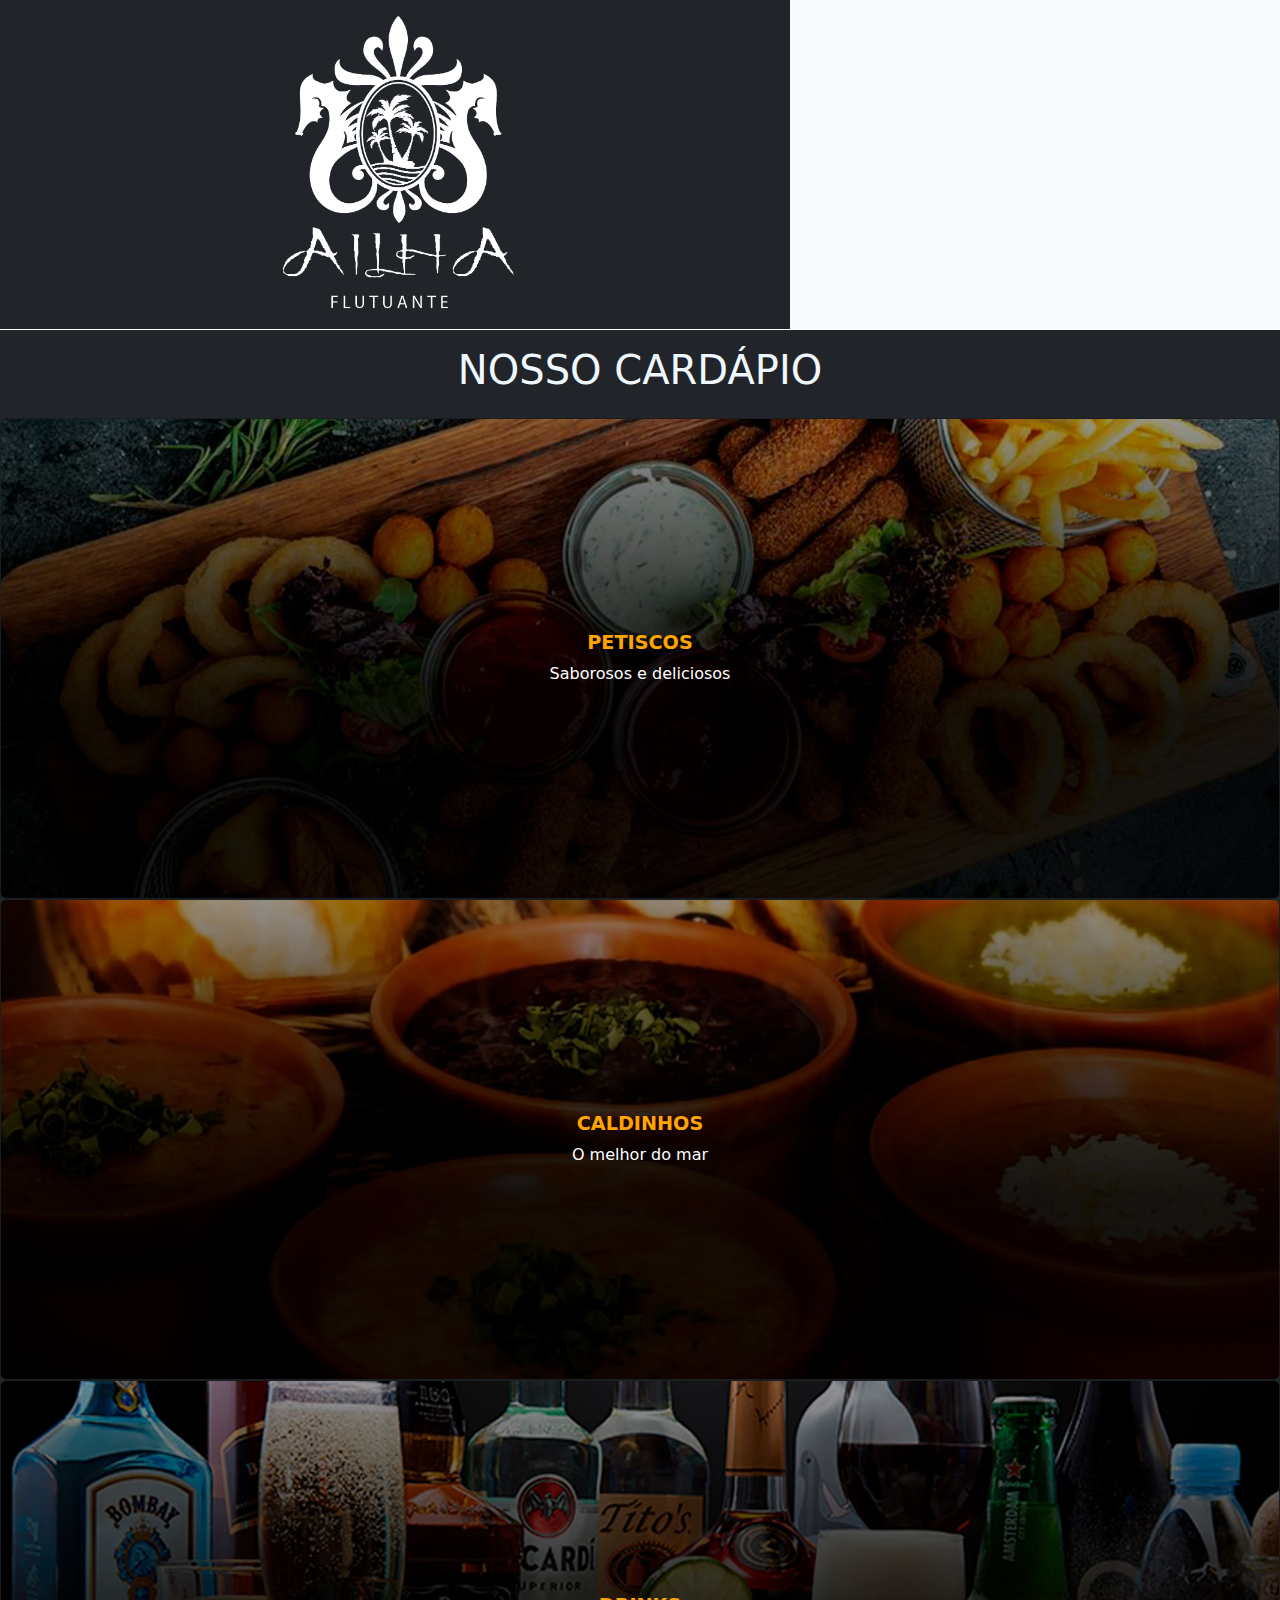
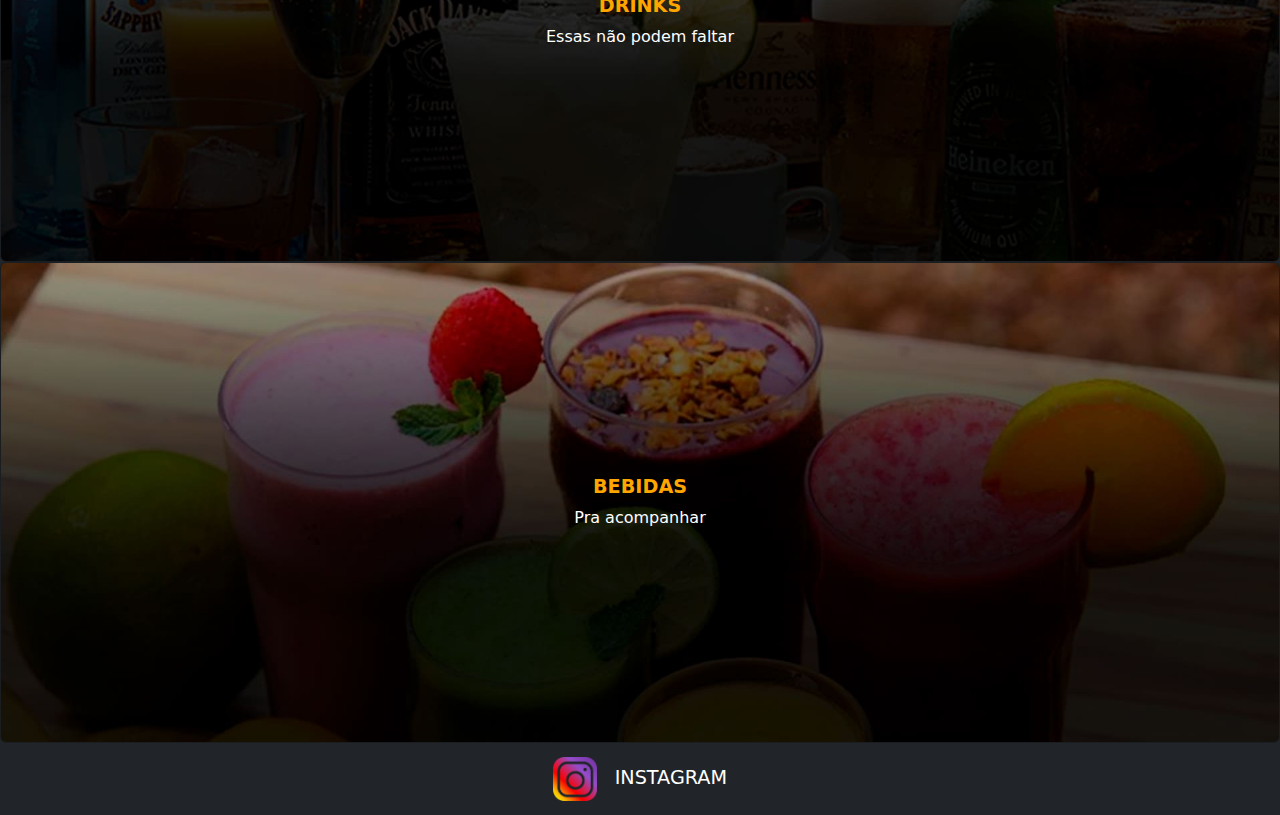
<file: index.html>
<!DOCTYPE html>
<html lang="en">
<head>
    <meta name="robots" content="noindex">
    <meta charset="UTF-8">
    <meta http-equiv="X-UA-Compatible" content="IE=edge">
    <meta name="viewport" content="width=device-width, initial-scale=1.0">
    <title>CARDÁPIO - ILHA FLUTUANTE</title>
    
    <script src="bootstrap/js/bootstrap.min.js"></script>
    <link rel="stylesheet" type="text/css" href="bootstrap/css/bootstrap.min.css" />
    <link rel="stylesheet" type="text/css" href="css/style.css" />
</head>
<body class="bg-dark">
    <nav class="navbar bg-light p-0 nav-person">
        <div class="bg-dark container-logo">
            <img class="imagem-logo" src="img/logo.png" alt="Nosso Logotipo">
        </div>
    </nav>
    <h1 class="title-cardapio p-3">
        NOSSO CARDÁPIO
    </h1>
    <section class="list-cardapio">
        <a href="petiscos.html" class="card text-bg-dark">
            <img src="img/petiscos.jpg" class="card-img" alt="...">
            <div class="card-img-overlay card-box">
              <h5 class="card-title title-card">PETISCOS</h5>
              <p class="card-text">Saborosos e deliciosos</p>
            </div>
        </a>

        <a href="caldinhos.html" class="card text-bg-dark">
            <img src="img/caldinhos.jpg" class="card-img" alt="...">
            <div class="card-img-overlay card-box">
              <h5 class="card-title title-card">CALDINHOS</h5>
              <p class="card-text">O melhor do mar</p>
            </div>
        </a>

        <a href="bebidas_drinks.html" class="card text-bg-dark">
            <img src="img/bebidas_a.jpg" class="card-img" alt="...">
            <div class="card-img-overlay card-box">
              <h5 class="card-title title-card">DRINKS</h5>
              <p class="card-text">Essas não podem faltar</p>
            </div>
        </a>

        <a href="bebidas_na.html" class="card text-bg-dark">
            <img src="img/bebidas_na.jpg" class="card-img" alt="...">
            <div class="card-img-overlay card-box">
              <h5 class="card-title title-card">BEBIDAS</h5>
              <p class="card-text">Pra acompanhar</p>
            </div>
        </a>
    </section>
    
    <footer class="footer-sociais">
        <a href="https://www.instagram.com/ailhaflutuante/"><img class="icon-footer" src="img/Instagram-Icon.png.webp">INSTAGRAM</a>
    </footer>

    
</body>
</html>
</file>
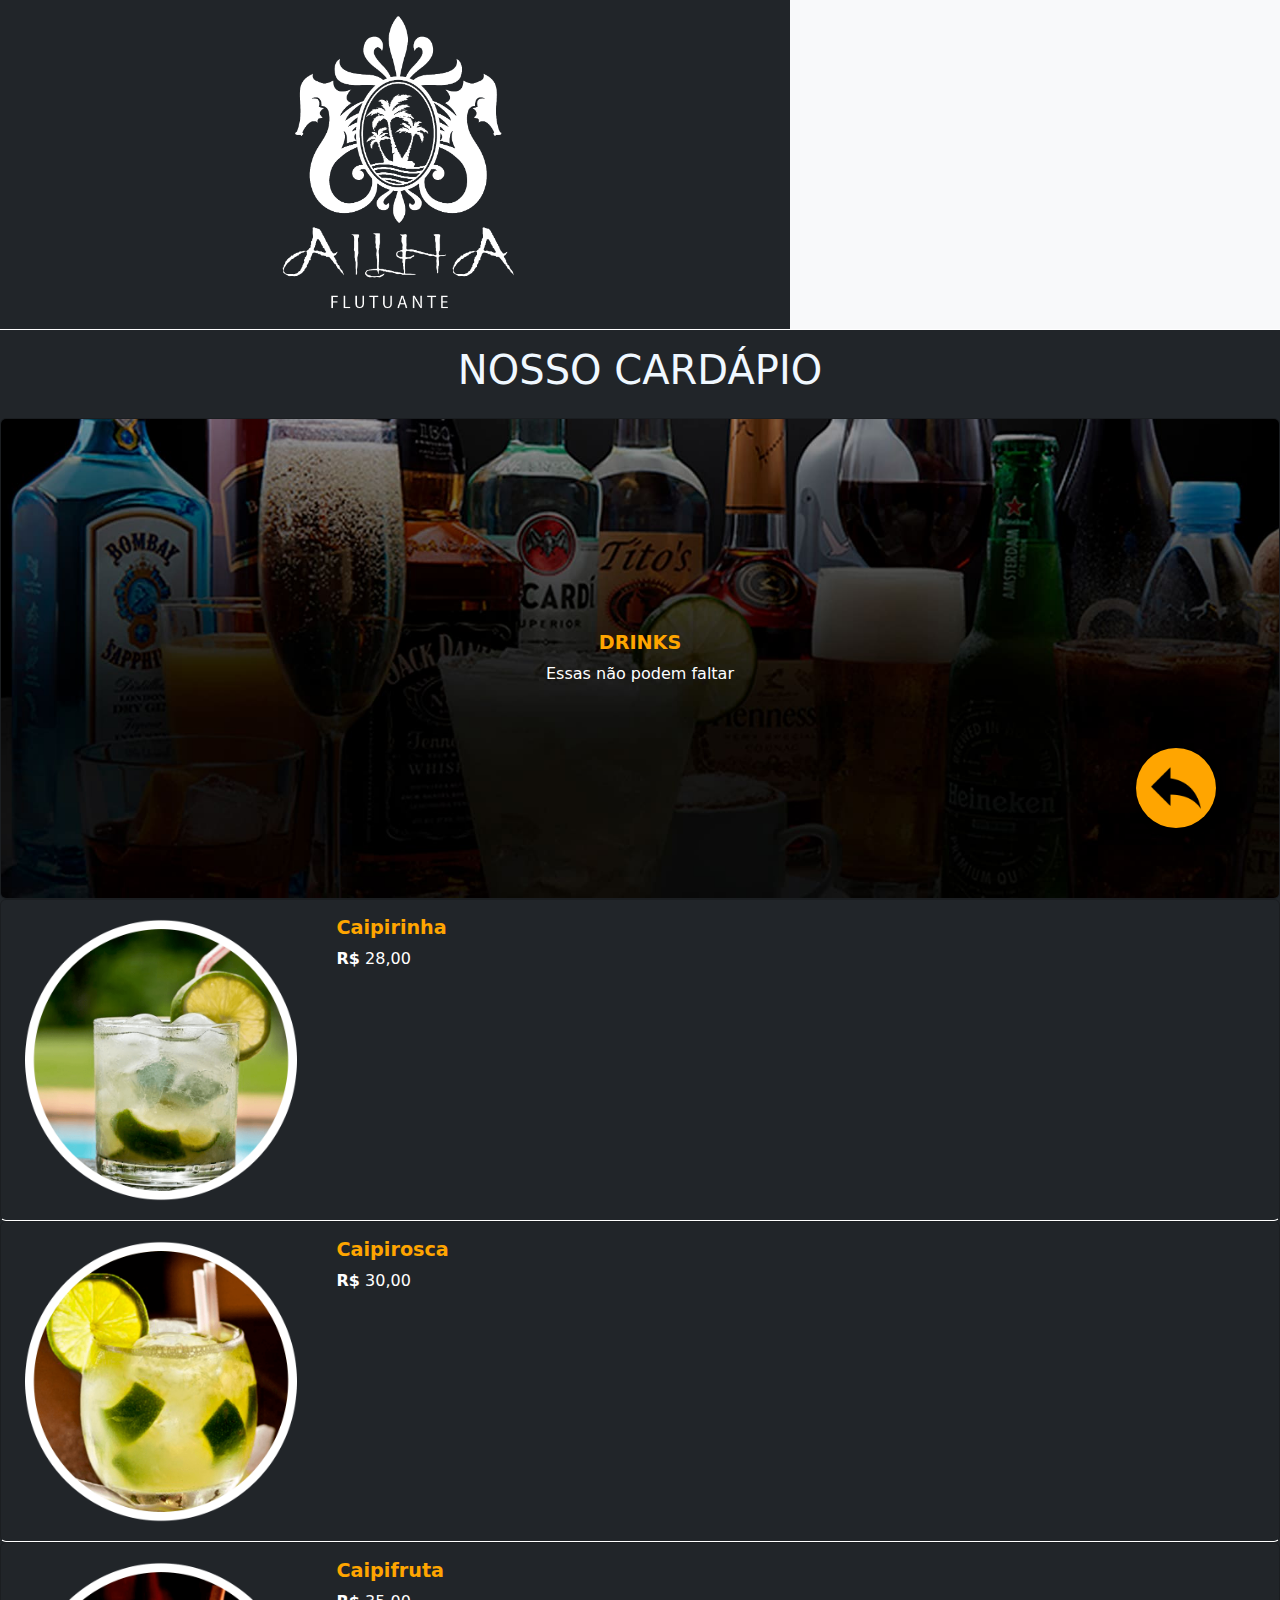
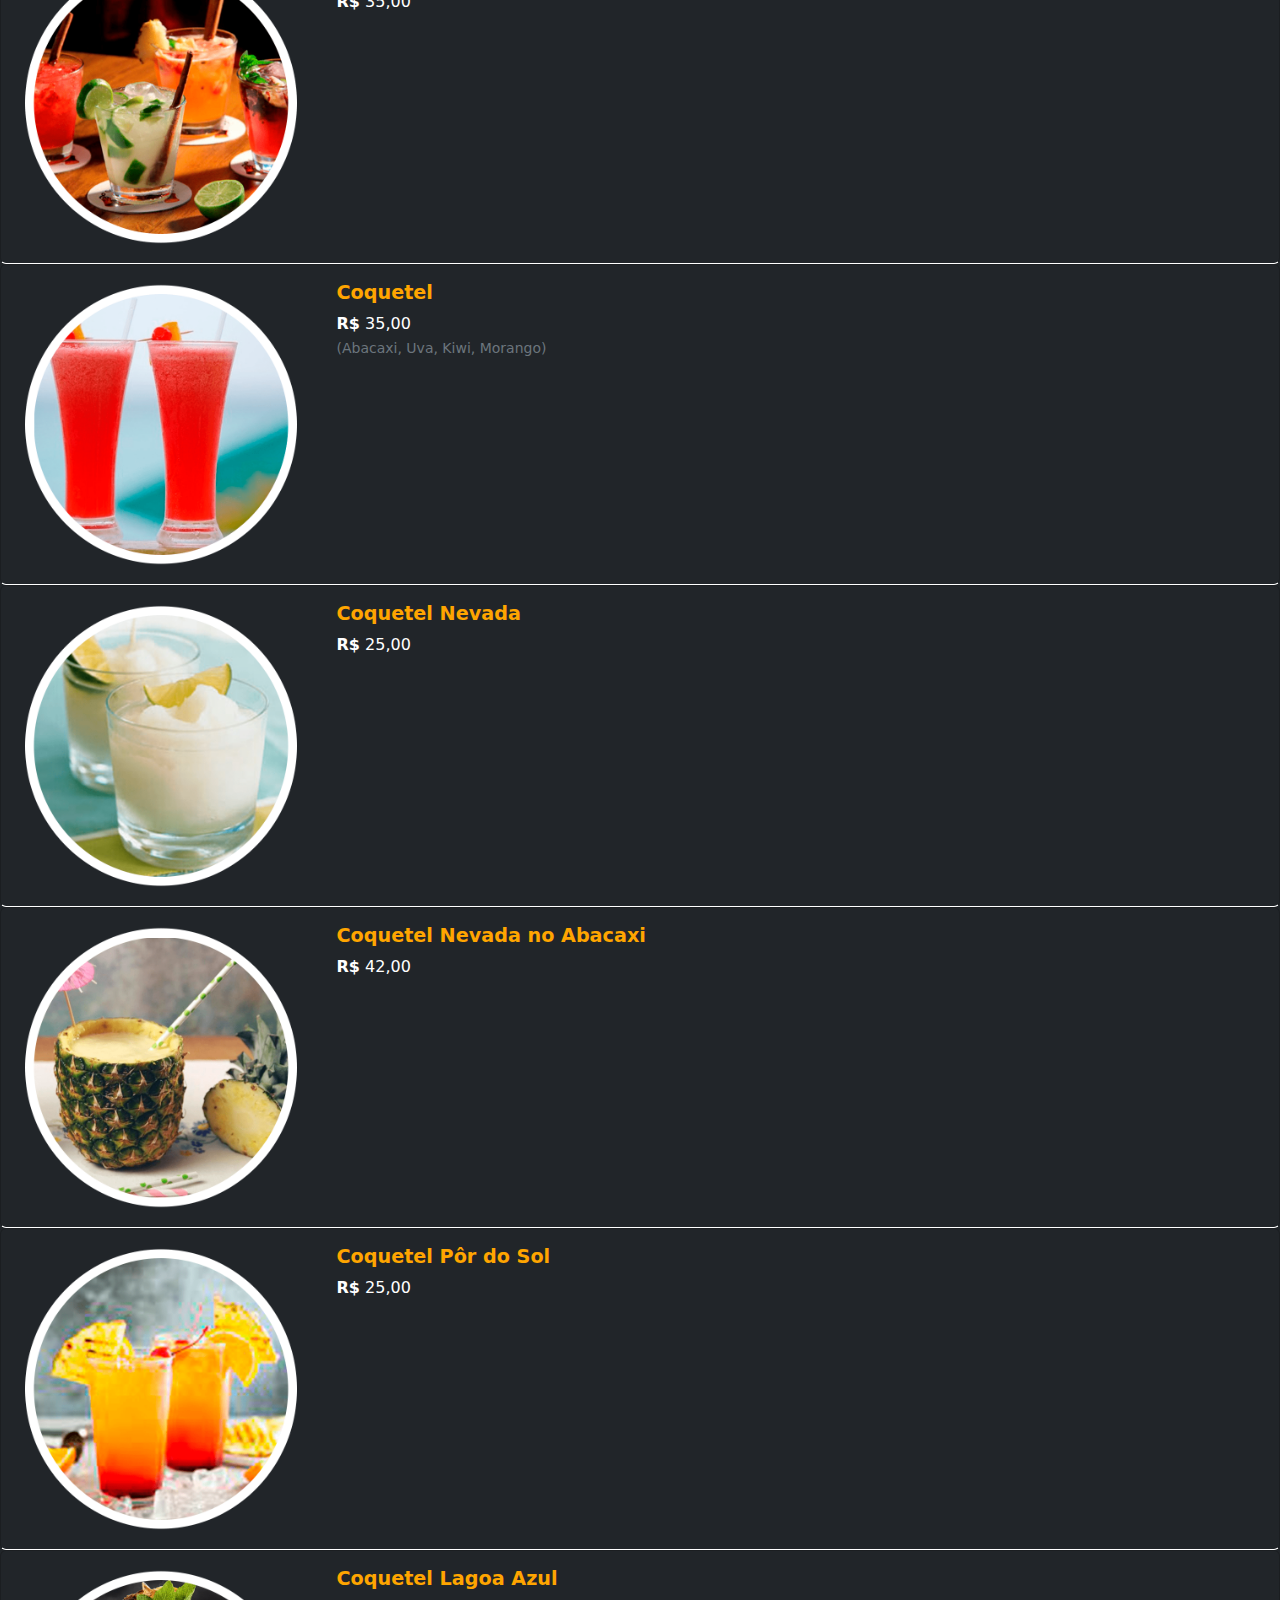
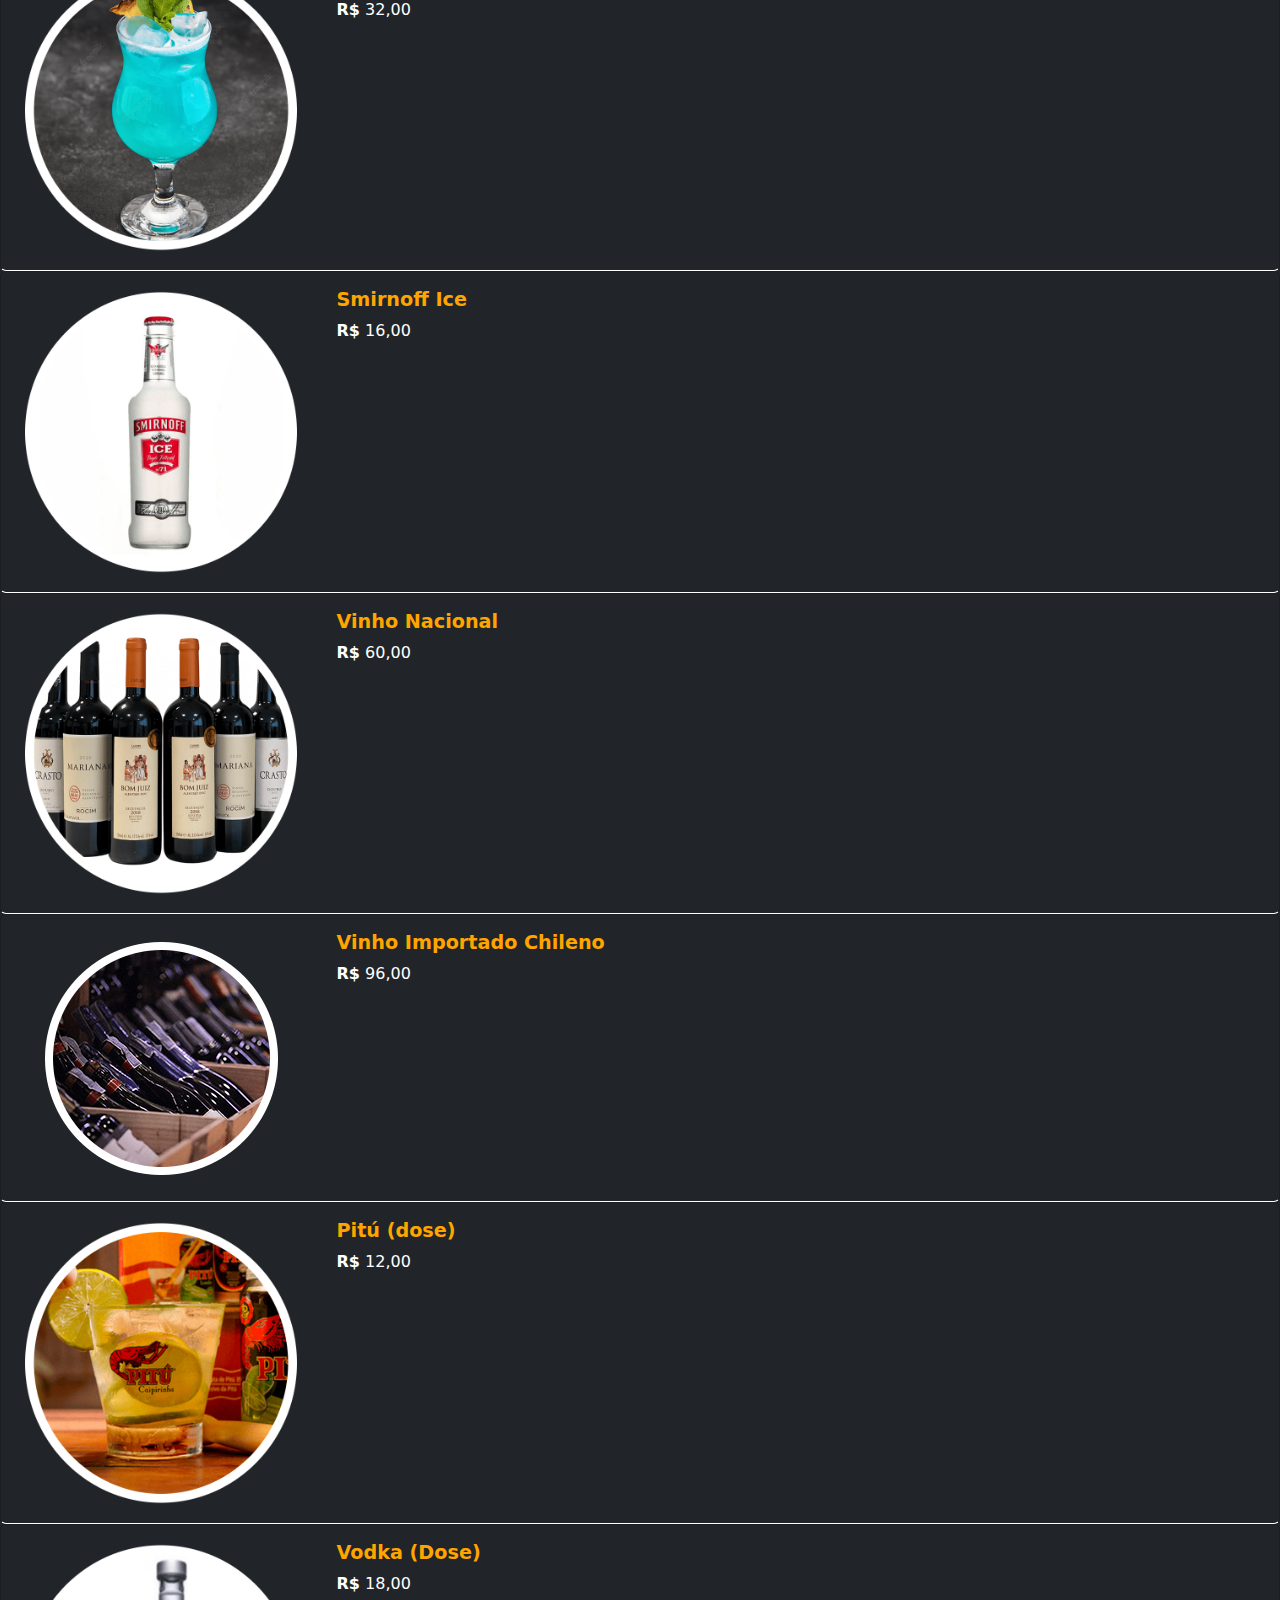
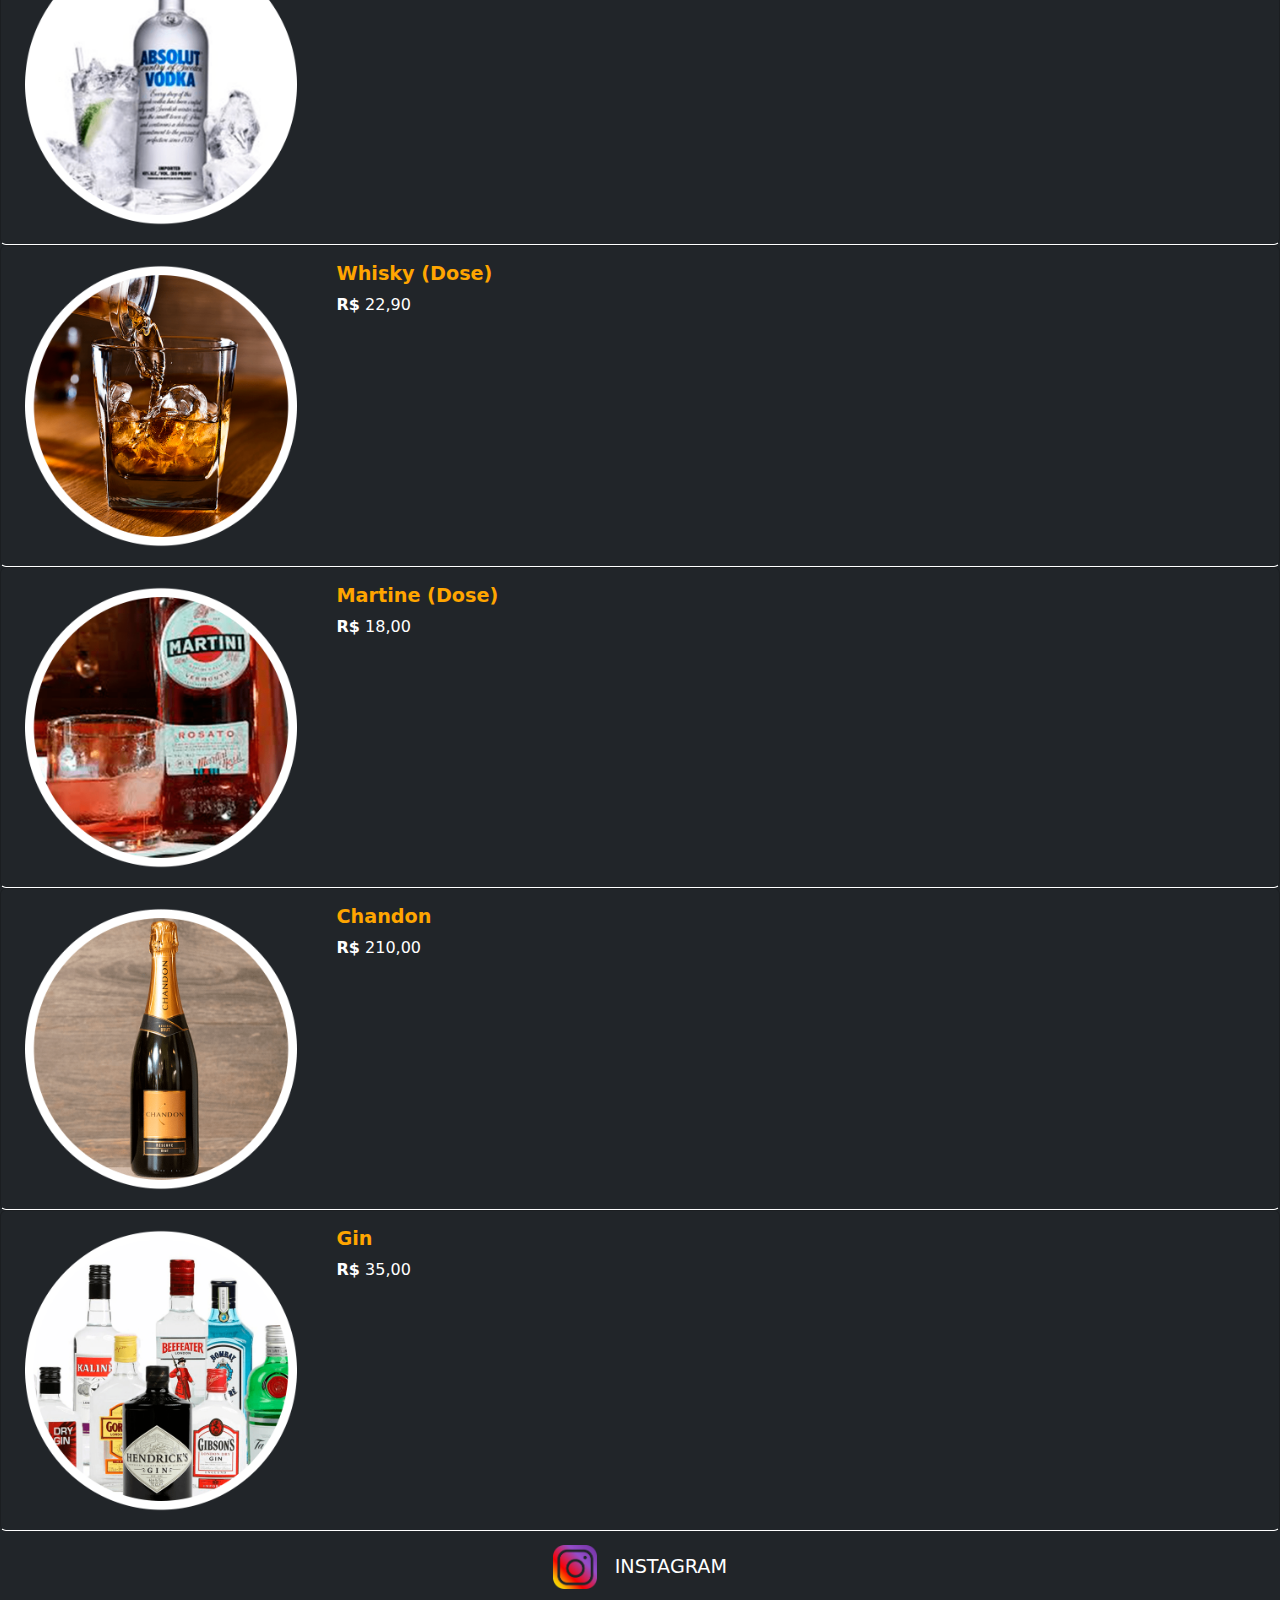
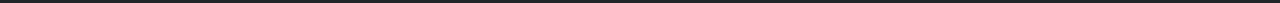
<file: bebidas_drinks.html>
<!DOCTYPE html>
<html lang="pt-br">
<head>
    <meta name="robots" content="noindex">
    <meta charset="UTF-8">
    <meta http-equiv="X-UA-Compatible" content="IE=edge">
    <meta name="viewport" content="width=device-width, initial-scale=1.0">
    <title>CARDÁPIO - ILHA FLUTUANTE</title>
    
    <script src="bootstrap/js/bootstrap.min.js"></script>
    <link rel="stylesheet" type="text/css" href="bootstrap/css/bootstrap.min.css" />
    <link rel="stylesheet" type="text/css" href="css/style.css" />
</head>
<body class="bg-dark">
    <nav class="navbar bg-light p-0 nav-person">
        <div class="bg-dark container-logo">
            <img class="imagem-logo" src="img/logo.png" alt="Nosso Logotipo">
        </div>
    </nav>
    <h1 class="title-cardapio p-3">
        NOSSO CARDÁPIO
    </h1>
    <section class="list-cardapio">
      

        <!--DINKS-->
        <div class="card text-bg-dark">
          <img src="img/bebidas_a.jpg" class="card-img" alt="...">
          <div class="card-img-overlay card-box">
            <h5 class="card-title title-card">DRINKS</h5>
            <p class="card-text">Essas não podem faltar</p>
        </div>
        </div>

        <!--Fim Item-->
        <div class="card  bg-dark" style="max-width: 100%; border-bottom: 1px solid white;">
            <div class="row g-0">
              <div class="col-md-4 p-2" style="width: 25%; display: flex; justify-content: center; align-items: center;">
                <img src="img/elipse_caipirinha.png" class="img-fluid rounded-start" alt="Imagem Camarão ao Alho e Óleo">
              </div>
              <div class="col-md-8" style="width: 70%;">
                <div class="card-body">
                  <h5 class="card-title title-card">Caipirinha</h5>
                  <p class="card-text text-bg-dark"><strong>R$</strong> 28,00</p>
                  
                </div>
              </div>
            </div>
        </div>
        <!--Fim Item-->
        <div class="card  bg-dark" style="max-width: 100%; border-bottom: 1px solid white;">
            <div class="row g-0">
              <div class="col-md-4 p-2" style="width: 25%; display: flex; justify-content: center; align-items: center;">
                <img src="img/elipse_caipirosca.png" class="img-fluid rounded-start" alt="Imagem Camarão ao Alho e Óleo">
              </div>
              <div class="col-md-8" style="width: 70%;">
                <div class="card-body">
                  <h5 class="card-title title-card">Caipirosca</h5>
                  <p class="card-text text-bg-dark"><strong>R$</strong> 30,00</p>
                  
                </div>
              </div>
            </div>
        </div>
        <!--Fim Item-->
        <div class="card  bg-dark" style="max-width: 100%; border-bottom: 1px solid white;">
            <div class="row g-0">
              <div class="col-md-4 p-2" style="width: 25%; display: flex; justify-content: center; align-items: center;">
                <img src="img/elipse_caipifruta.png" class="img-fluid rounded-start" alt="Imagem Camarão ao Alho e Óleo">
              </div>
              <div class="col-md-8" style="width: 70%;">
                <div class="card-body">
                  <h5 class="card-title title-card">Caipifruta</h5>
                  <p class="card-text text-bg-dark"><strong>R$</strong> 35,00</p>
                  
                </div>
              </div>
            </div>
        </div>
        <!--Fim Item-->
        <div class="card  bg-dark" style="max-width: 100%; border-bottom: 1px solid white;">
            <div class="row g-0">
              <div class="col-md-4 p-2" style="width: 25%; display: flex; justify-content: center; align-items: center;">
                <img src="img/elipse_coquetel.png" class="img-fluid rounded-start" alt="Imagem Camarão ao Alho e Óleo">
              </div>
              <div class="col-md-8" style="width: 70%;">
                <div class="card-body">
                  <h5 class="card-title title-card">Coquetel</h5>
                  <p class="card-text text-bg-dark mb-0"><strong>R$</strong> 35,00</p>
                  <p class="card-text"><small class="text-muted">(Abacaxi, Uva, Kiwi, Morango)</small></p>
                </div>
              </div>
            </div>
        </div>
        <!--Fim Item-->
        <div class="card  bg-dark" style="max-width: 100%; border-bottom: 1px solid white;">
            <div class="row g-0">
              <div class="col-md-4 p-2" style="width: 25%; display: flex; justify-content: center; align-items: center;">
                <img src="img/elipse_coquetel nevada.png" class="img-fluid rounded-start" alt="Imagem Camarão ao Alho e Óleo">
              </div>
              <div class="col-md-8" style="width: 70%;">
                <div class="card-body">
                  <h5 class="card-title title-card">Coquetel Nevada</h5>
                  <p class="card-text text-bg-dark"><strong>R$</strong> 25,00</p>
                  
                </div>
              </div>
            </div>
        </div>
        <!--Fim Item-->
        <div class="card  bg-dark" style="max-width: 100%; border-bottom: 1px solid white;">
          <div class="row g-0">
            <div class="col-md-4 p-2" style="width: 25%; display: flex; justify-content: center; align-items: center;">
              <img src="img/elipse_coquetelnevadaabacaxi.png" class="img-fluid rounded-start" alt="Imagem Camarão ao Alho e Óleo">
            </div>
            <div class="col-md-8" style="width: 70%;">
              <div class="card-body">
                <h5 class="card-title title-card">Coquetel Nevada no Abacaxi</h5>
                <p class="card-text text-bg-dark"><strong>R$</strong> 42,00</p>
              </div>
            </div>
          </div>
      </div>
      <!--Fim Item-->
      <div class="card  bg-dark" style="max-width: 100%; border-bottom: 1px solid white;">
        <div class="row g-0">
          <div class="col-md-4 p-2" style="width: 25%; display: flex; justify-content: center; align-items: center;">
            <img src="img/elipse_coquetelpordosol.png" class="img-fluid rounded-start" alt="Imagem Camarão ao Alho e Óleo">
          </div>
          <div class="col-md-8" style="width: 70%;">
            <div class="card-body">
              <h5 class="card-title title-card">Coquetel Pôr do Sol</h5>
              <p class="card-text text-bg-dark"><strong>R$</strong> 25,00</p>
            </div>
          </div>
        </div>
    </div>
    <!--Fim Item-->
    <div class="card  bg-dark" style="max-width: 100%; border-bottom: 1px solid white;">
      <div class="row g-0">
        <div class="col-md-4 p-2" style="width: 25%; display: flex; justify-content: center; align-items: center;">
          <img src="img/elipse_coquetellagoaazul.png" class="img-fluid rounded-start" alt="Imagem Camarão ao Alho e Óleo">
        </div>
        <div class="col-md-8" style="width: 70%;">
          <div class="card-body">
            <h5 class="card-title title-card">Coquetel Lagoa Azul</h5>
            <p class="card-text text-bg-dark"><strong>R$</strong> 32,00</p>
          </div>
        </div>
      </div>
  </div>
  <!--Fim Item-->
  <div class="card  bg-dark" style="max-width: 100%; border-bottom: 1px solid white;">
    <div class="row g-0">
      <div class="col-md-4 p-2" style="width: 25%; display: flex; justify-content: center; align-items: center;">
        <img src="img/elipse_smirnof.png" class="img-fluid rounded-start" alt="Imagem Camarão ao Alho e Óleo">
      </div>
      <div class="col-md-8" style="width: 70%;">
        <div class="card-body">
          <h5 class="card-title title-card">Smirnoff Ice</h5>
          <p class="card-text text-bg-dark"><strong>R$</strong> 16,00</p>
          
        </div>
      </div>
    </div>
    </div>
    <!--Fim Item-->
    <div class="card  bg-dark" style="max-width: 100%; border-bottom: 1px solid white;">
      <div class="row g-0">
        <div class="col-md-4 p-2" style="width: 25%; display: flex; justify-content: center; align-items: center;">
          <img src="img/elipse_vinhos.png" class="img-fluid rounded-start" alt="Imagem Camarão ao Alho e Óleo">
        </div>
        <div class="col-md-8" style="width: 70%;">
          <div class="card-body">
            <h5 class="card-title title-card">Vinho Nacional</h5>
            <p class="card-text text-bg-dark"><strong>R$</strong> 60,00</p>
            
          </div>
        </div>
      </div>
    </div>
        <!--Fim Item-->
    <div class="card  bg-dark" style="max-width: 100%; border-bottom: 1px solid white;">
      <div class="row g-0">
        <div class="col-md-4 p-2" style="width: 25%; display: flex; justify-content: center; align-items: center;">
          <img src="img/elipse_vinho_chileno.png" class="img-fluid rounded-start" alt="Imagem Camarão ao Alho e Óleo">
        </div>
        <div class="col-md-8" style="width: 70%;">
          <div class="card-body">
            <h5 class="card-title title-card">Vinho Importado Chileno</h5>
            <p class="card-text text-bg-dark"><strong>R$</strong> 96,00</p>
            
          </div>
        </div>
      </div>
    </div>
    <!--Fim Item-->
    <div class="card  bg-dark" style="max-width: 100%; border-bottom: 1px solid white;">
      <div class="row g-0">
        <div class="col-md-4 p-2" style="width: 25%; display: flex; justify-content: center; align-items: center;">
          <img src="img/elipse_pitú.png" class="img-fluid rounded-start" alt="Imagem Camarão ao Alho e Óleo">
        </div>
        <div class="col-md-8" style="width: 70%;">
          <div class="card-body">
            <h5 class="card-title title-card">Pitú (dose)</h5>
            <p class="card-text text-bg-dark"><strong>R$</strong> 12,00</p>
            
          </div>
        </div>
      </div>
    </div>
    <!--Fim Item-->
    <div class="card  bg-dark" style="max-width: 100%; border-bottom: 1px solid white;">
      <div class="row g-0">
        <div class="col-md-4 p-2" style="width: 25%; display: flex; justify-content: center; align-items: center;">
          <img src="img/elipse_vodka.png" class="img-fluid rounded-start" alt="Imagem Camarão ao Alho e Óleo">
        </div>
        <div class="col-md-8" style="width: 70%;">
          <div class="card-body">
            <h5 class="card-title title-card">Vodka (Dose)</h5>
            <p class="card-text text-bg-dark"><strong>R$</strong> 18,00</p>
            
          </div>
        </div>
      </div>
    </div>
    <!--Fim Item-->
    <div class="card  bg-dark" style="max-width: 100%; border-bottom: 1px solid white;">
      <div class="row g-0">
        <div class="col-md-4 p-2" style="width: 25%; display: flex; justify-content: center; align-items: center;">
          <img src="img/elipse_whisky.png" class="img-fluid rounded-start" alt="Imagem Camarão ao Alho e Óleo">
        </div>
        <div class="col-md-8" style="width: 70%;">
          <div class="card-body">
            <h5 class="card-title title-card">Whisky (Dose)</h5>
            <p class="card-text text-bg-dark"><strong>R$</strong> 22,90</p>
            
          </div>
        </div>
      </div>
    </div>
    <!--Fim Item-->
    <div class="card  bg-dark" style="max-width: 100%; border-bottom: 1px solid white;">
      <div class="row g-0">
        <div class="col-md-4 p-2" style="width: 25%; display: flex; justify-content: center; align-items: center;">
          <img src="img/elipse_martine.png" class="img-fluid rounded-start" alt="Imagem Camarão ao Alho e Óleo">
        </div>
        <div class="col-md-8" style="width: 70%;">
          <div class="card-body">
            <h5 class="card-title title-card">Martine (Dose)</h5>
            <p class="card-text text-bg-dark"><strong>R$</strong> 18,00</p>
            
          </div>
        </div>
      </div>
    </div>
    <!--Fim Item-->
    <div class="card  bg-dark" style="max-width: 100%; border-bottom: 1px solid white;">
      <div class="row g-0">
        <div class="col-md-4 p-2" style="width: 25%; display: flex; justify-content: center; align-items: center;">
          <img src="img/elipse_chandon.png" class="img-fluid rounded-start" alt="Imagem Camarão ao Alho e Óleo">
        </div>
        <div class="col-md-8" style="width: 70%;">
          <div class="card-body">
            <h5 class="card-title title-card">Chandon</h5>
            <p class="card-text text-bg-dark"><strong>R$</strong> 210,00</p>
            
          </div>
        </div>
      </div>
    </div>
    <!--Fim Item-->
    <div class="card  bg-dark" style="max-width: 100%; border-bottom: 1px solid white;">
      <div class="row g-0">
        <div class="col-md-4 p-2" style="width: 25%; display: flex; justify-content: center; align-items: center;">
          <img src="img/elipse_gin.png" class="img-fluid rounded-start" alt="Imagem Camarão ao Alho e Óleo">
        </div>
        <div class="col-md-8" style="width: 70%;">
          <div class="card-body">
            <h5 class="card-title title-card">Gin</h5>
            <p class="card-text text-bg-dark"><strong>R$</strong> 35,00</p>
            
          </div>
        </div>
      </div>
    </div>
    <!--Fim Item-->

        <a href="index.html" class="btn-voltar"><img src="img/icon-voltar.png" alt="Voltar"></a>
        
    </section>
    <footer class="footer-sociais">
        <a href="https://www.instagram.com/ailhaflutuante/"><img class="icon-footer" src="img/Instagram-Icon.png.webp">INSTAGRAM</a>
    </footer>

    
</body>
</html>
</file>
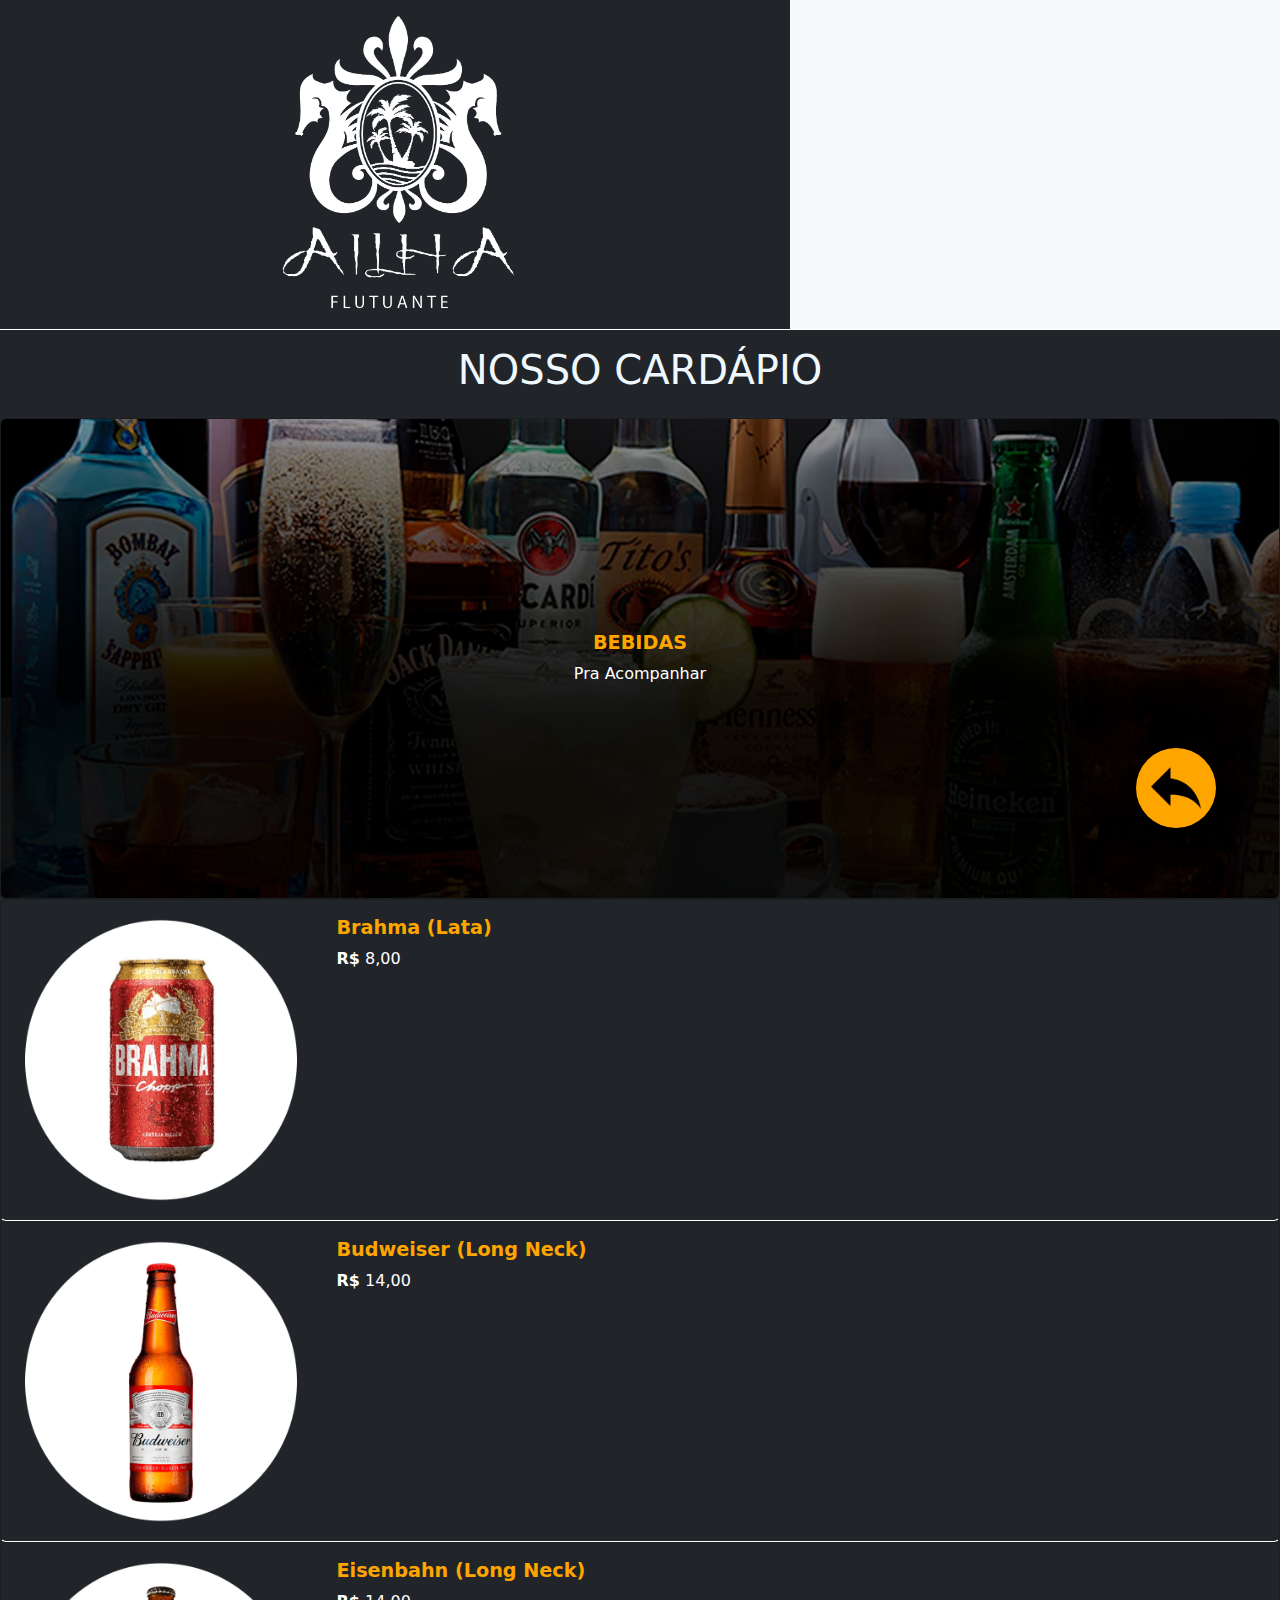
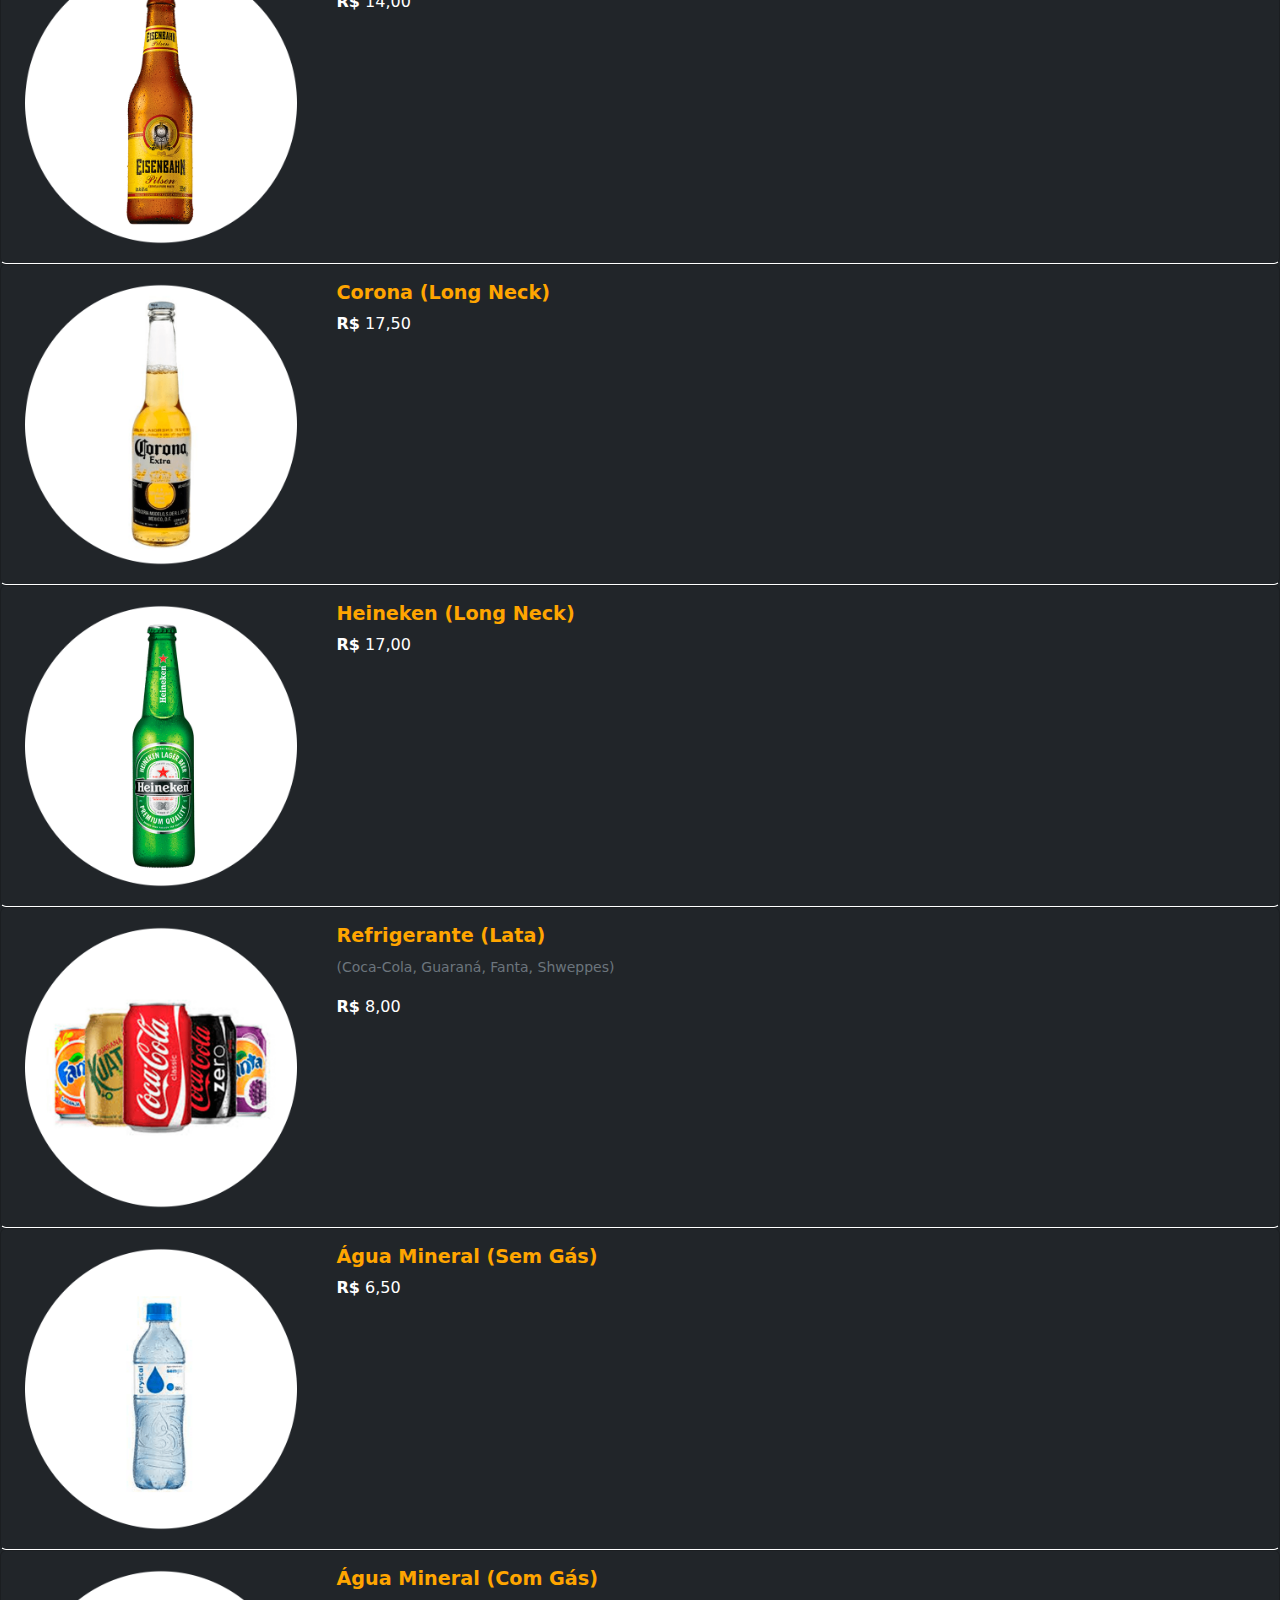
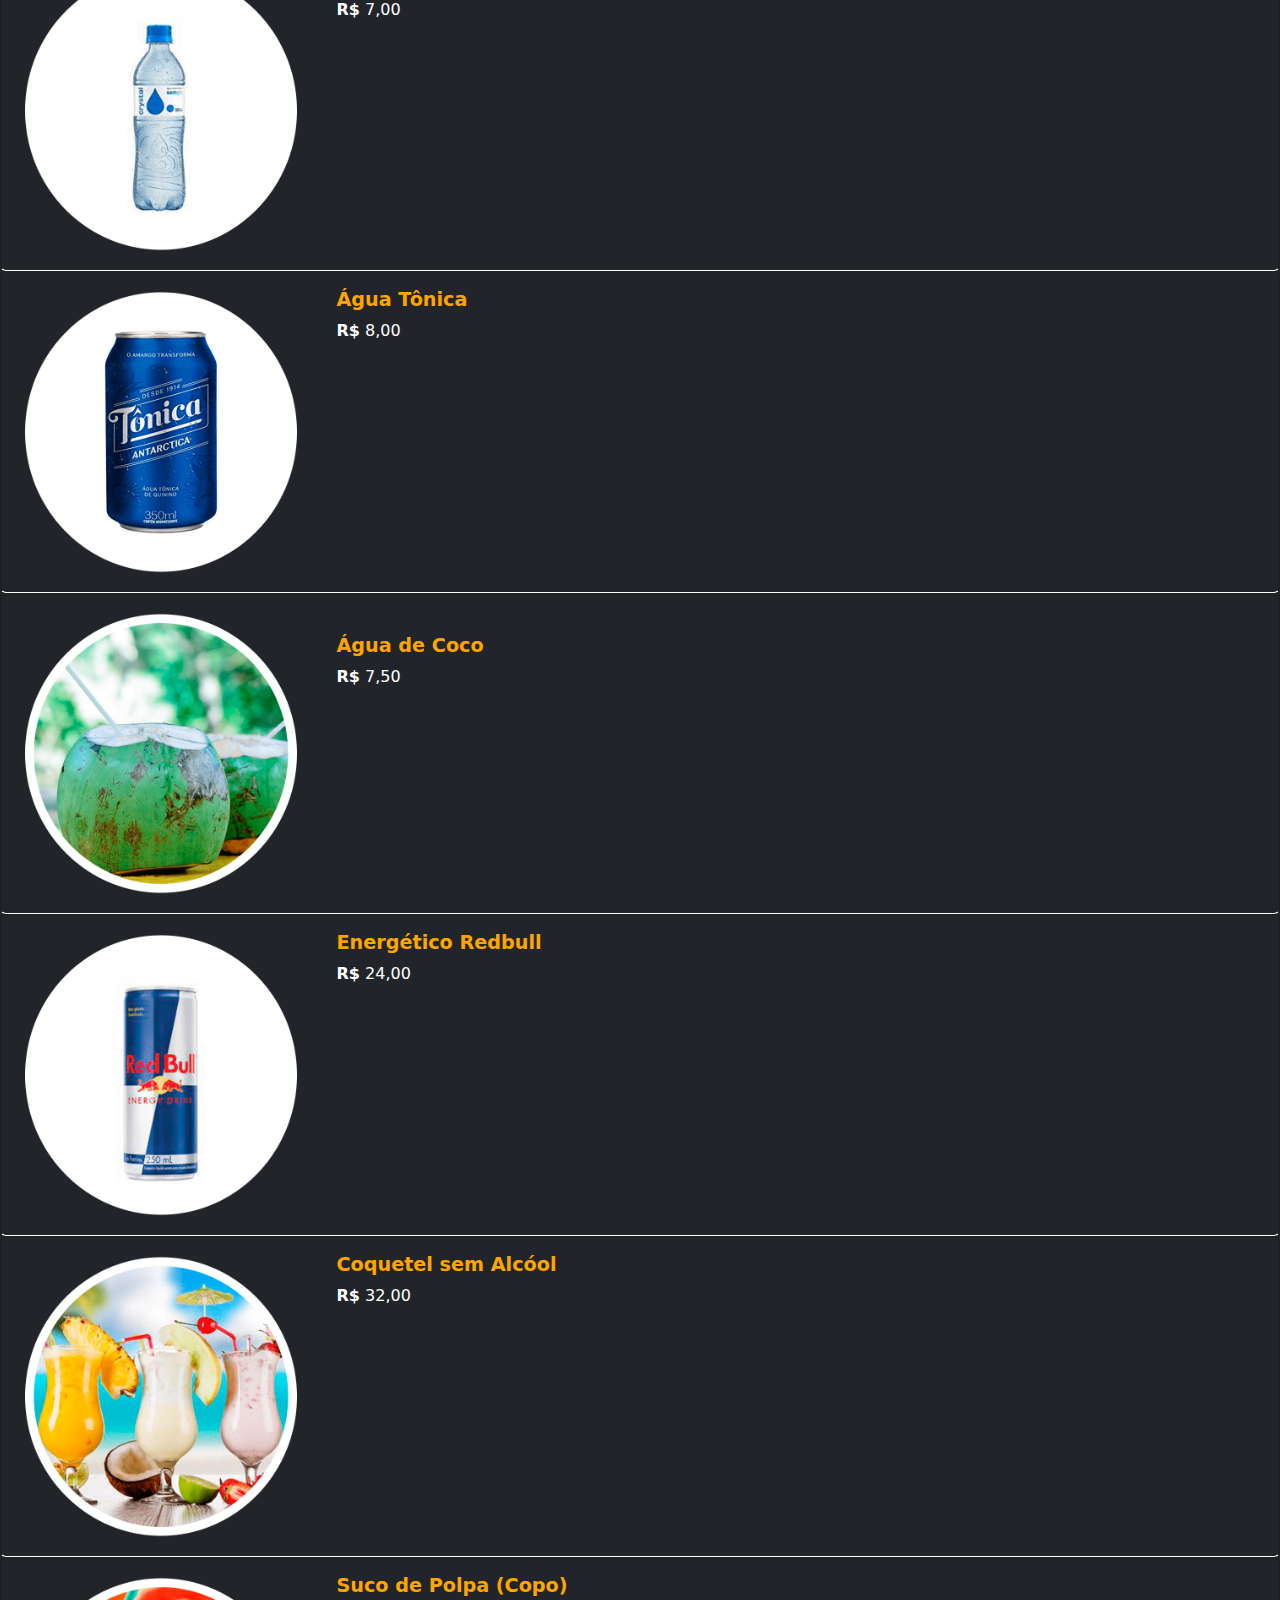
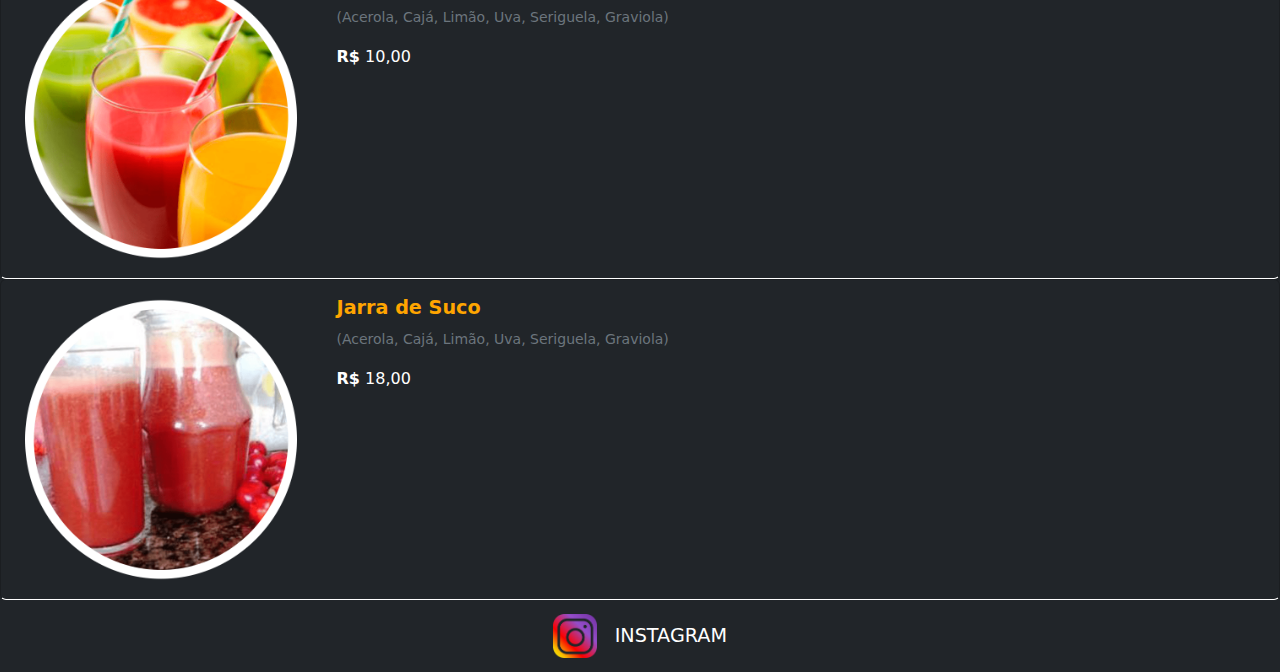
<file: bebidas_na.html>
<!DOCTYPE html>
<html lang="en">
<head>
    <meta name="robots" content="noindex">
    <meta charset="UTF-8">
    <meta http-equiv="X-UA-Compatible" content="IE=edge">
    <meta name="viewport" content="width=device-width, initial-scale=1.0">
    <title>CARDÁPIO - ILHA FLUTUANTE</title>
    
    <script src="bootstrap/js/bootstrap.min.js"></script>
    <link rel="stylesheet" type="text/css" href="bootstrap/css/bootstrap.min.css" />
    <link rel="stylesheet" type="text/css" href="css/style.css" />
</head>
<body class="bg-dark">
    <nav class="navbar bg-light p-0 nav-person">
        <div class="bg-dark container-logo">
            <img class="imagem-logo" src="img/logo.png" alt="Nosso Logotipo">
        </div>
    </nav>
    <h1 class="title-cardapio p-3">
        NOSSO CARDÁPIO
    </h1>
    <section class="list-cardapio">
      <div class="card text-bg-dark">
        <img src="img/bebidas_a.jpg" class="card-img" alt="...">
        <div class="card-img-overlay card-box">
          <h5 class="card-title title-card">BEBIDAS</h5>
          <p class="card-text">Pra Acompanhar</p>
        </div>
      </div>

        <!--Lista de Itens-->
        <div class="card  bg-dark" style="max-width: 100%; border-bottom: 1px solid white;">
            <div class="row g-0">
              <div class="col-md-4 p-2" style="width: 25%; display: flex; justify-content: center; align-items: center;">
                <img src="img/elipse_brahma.png" class="img-fluid rounded-start" alt="Imagem Camarão ao Alho e Óleo">
              </div>
              <div class="col-md-8" style="width: 70%;">
                <div class="card-body">
                  <h5 class="card-title title-card">Brahma (Lata)</h5>
                  <p class="card-text text-bg-dark"><strong>R$</strong> 8,00</p>
                  
                </div>
              </div>
            </div>
        </div>
        <!--Fim Item-->
        <div class="card  bg-dark" style="max-width: 100%; border-bottom: 1px solid white;">
            <div class="row g-0">
              <div class="col-md-4 p-2" style="width: 25%; display: flex; justify-content: center; align-items: center;">
                <img src="img/elipse_budweiser_ln.png" class="img-fluid rounded-start" alt="Imagem Camarão ao Alho e Óleo">
              </div>
              <div class="col-md-8" style="width: 70%;">
                <div class="card-body">
                  <h5 class="card-title title-card">Budweiser (Long Neck)</h5>
                  <p class="card-text text-bg-dark"><strong>R$</strong> 14,00</p>
                  
                </div>
              </div>
            </div>
        </div>
        <!--Fim Item-->
        <div class="card  bg-dark" style="max-width: 100%; border-bottom: 1px solid white;">
            <div class="row g-0">
              <div class="col-md-4 p-2" style="width: 25%; display: flex; justify-content: center; align-items: center;">
                <img src="img/elipse_eisenbahn.png" class="img-fluid rounded-start" alt="Imagem Camarão ao Alho e Óleo">
              </div>
              <div class="col-md-8" style="width: 70%;">
                <div class="card-body">
                  <h5 class="card-title title-card">Eisenbahn (Long Neck)</h5>
                  <p class="card-text text-bg-dark"><strong>R$</strong> 14,00</p>
                  
                </div>
              </div>
            </div>
        </div>
        <!--Fim Item-->
        <div class="card  bg-dark" style="max-width: 100%; border-bottom: 1px solid white;">
            <div class="row g-0">
              <div class="col-md-4 p-2" style="width: 25%; display: flex; justify-content: center; align-items: center;">
                <img src="img/elipse_corona.png" class="img-fluid rounded-start" alt="Imagem Camarão ao Alho e Óleo">
              </div>
              <div class="col-md-8" style="width: 70%;">
                <div class="card-body">
                  <h5 class="card-title title-card">Corona (Long Neck)</h5>
                  <p class="card-text text-bg-dark"><strong>R$</strong> 17,50</p>
                  
                </div>
              </div>
            </div>
        </div>
        <!--Fim Item-->
        <div class="card  bg-dark" style="max-width: 100%; border-bottom: 1px solid white;">
            <div class="row g-0">
              <div class="col-md-4 p-2" style="width: 25%; display: flex; justify-content: center; align-items: center;">
                <img src="img/elipse_heineken.png" class="img-fluid rounded-start" alt="Imagem Camarão ao Alho e Óleo">
              </div>
              <div class="col-md-8" style="width: 70%;">
                <div class="card-body">
                  <h5 class="card-title title-card">Heineken (Long Neck)</h5>
                  <p class="card-text text-bg-dark"><strong>R$</strong> 17,00</p>
                  
                </div>
              </div>
            </div>
        </div>

        <!--Lista de Itens-->
        <div class="card  bg-dark" style="max-width: 100%; border-bottom: 1px solid white;">
            <div class="row g-0">
              <div class="col-md-4 p-2" style="width: 25%; display: flex; justify-content: center; align-items: center;">
                <img src="img/elipse_refrigerante.png" class="img-fluid rounded-start" alt="Imagem Camarão ao Alho e Óleo">
              </div>
              <div class="col-md-8" style="width: 70%;">
                <div class="card-body">
                  <h5 class="card-title title-card">Refrigerante (Lata)</h5>
                  <p class="card-text"><small class="text-muted">(Coca-Cola, Guaraná, Fanta, Shweppes)</small></p>
                  <p class="card-text text-bg-dark mb-0"><strong>R$</strong> 8,00</p>
                </div>
              </div>
            </div>
        </div>
        <!--Fim Item-->
        <div class="card  bg-dark" style="max-width: 100%; border-bottom: 1px solid white;">
            <div class="row g-0">
              <div class="col-md-4 p-2" style="width: 25%; display: flex; justify-content: center; align-items: center;">
                <img src="img/elipse_mineral.png" class="img-fluid rounded-start" alt="Imagem Camarão ao Alho e Óleo">
              </div>
              <div class="col-md-8" style="width: 70%;">
                <div class="card-body">
                  <h5 class="card-title title-card">Água Mineral (Sem Gás)</h5>
                  <p class="card-text text-bg-dark"><strong>R$</strong> 6,50</p>
                  
                </div>
              </div>
            </div>
        </div>
        <!--Fim Item-->

        <div class="card  bg-dark" style="max-width: 100%; border-bottom: 1px solid white;">
          <div class="row g-0">
            <div class="col-md-4 p-2" style="width: 25%; display: flex; justify-content: center; align-items: center;">
              <img src="img/elipse_mineral.png" class="img-fluid rounded-start" alt="Imagem Camarão ao Alho e Óleo">
            </div>
            <div class="col-md-8" style="width: 70%;">
              <div class="card-body">
                <h5 class="card-title title-card">Água Mineral (Com Gás)</h5>
                <p class="card-text text-bg-dark"><strong>R$</strong> 7,00</p>
                
              </div>
            </div>
          </div>
      </div>
        <!--Fim Item-->
        <div class="card  bg-dark" style="max-width: 100%; border-bottom: 1px solid white;">
            <div class="row g-0">
              <div class="col-md-4 p-2" style="width: 25%; display: flex; justify-content: center; align-items: center;">
                <img src="img/elipse_tonica.png" class="img-fluid rounded-start" alt="Imagem Camarão ao Alho e Óleo">
              </div>
              <div class="col-md-8" style="width: 70%;">
                <div class="card-body">
                  <h5 class="card-title title-card">Água Tônica</h5>
                  <p class="card-text text-bg-dark"><strong>R$</strong> 8,00</p>
                  
                </div>
              </div>
            </div>
        </div>
        <!--Fim Item-->
        <div class="card  bg-dark" style="max-width: 100%; border-bottom: 1px solid white;">
            <div class="row g-0">
              <div class="col-md-4 p-2" style="width: 25%; display: flex; justify-content: center; align-items: center;">
                <img src="img/elipse_aguadecoco.png" class="img-fluid rounded-start" alt="Imagem Camarão ao Alho e Óleo">
              </div>
              <div class="col-md-8" style="width: 70%;">
                <div class="card-body">B
                  <h5 class="card-title title-card">Água de Coco</h5>
                  <p class="card-text text-bg-dark"><strong>R$</strong> 7,50</p>
                  
                </div>
              </div>
            </div>
        </div>
        <!--Fim Item-->
        <div class="card  bg-dark" style="max-width: 100%; border-bottom: 1px solid white;">
            <div class="row g-0">
              <div class="col-md-4 p-2" style="width: 25%; display: flex; justify-content: center; align-items: center;">
                <img src="img/elipse_redbull.png" class="img-fluid rounded-start" alt="Imagem Camarão ao Alho e Óleo">
              </div>
              <div class="col-md-8" style="width: 70%;">
                <div class="card-body">
                  <h5 class="card-title title-card">Energético Redbull</h5>
                  <p class="card-text text-bg-dark"><strong>R$</strong> 24,00</p>
                  
                </div>
              </div>
            </div>
        </div>
        <!--Fim Item-->
        <div class="card  bg-dark" style="max-width: 100%; border-bottom: 1px solid white;">
            <div class="row g-0">
              <div class="col-md-4 p-2" style="width: 25%; display: flex; justify-content: center; align-items: center;">
                <img src="img/elipse_coquetelsemalcool.png" class="img-fluid rounded-start" alt="Imagem Camarão ao Alho e Óleo">
              </div>
              <div class="col-md-8" style="width: 70%;">
                <div class="card-body">
                  <h5 class="card-title title-card">Coquetel sem Alcóol</h5>
                  <p class="card-text text-bg-dark"><strong>R$</strong> 32,00</p>
                  
                </div>
              </div>
            </div>
        </div>
        <!--Fim Item-->
        <div class="card  bg-dark" style="max-width: 100%; border-bottom: 1px solid white;">
            <div class="row g-0">
              <div class="col-md-4 p-2" style="width: 25%; display: flex; justify-content: center; align-items: center;">
                <img src="img/elipse_suco.png" class="img-fluid rounded-start" alt="Imagem Camarão ao Alho e Óleo">
              </div>
              <div class="col-md-8" style="width: 70%;">
                <div class="card-body">
                  <h5 class="card-title title-card">Suco de Polpa (Copo)</h5>
                  <p class="card-text"><small class="text-muted">(Acerola, Cajá, Limão, Uva, Seriguela, Graviola)</small></p>
                  <p class="card-text text-bg-dark"><strong>R$</strong> 10,00</p>
                  
                </div>
              </div>
            </div>
        </div>
        <!--Fim Item-->
        <div class="card  bg-dark" style="max-width: 100%; border-bottom: 1px solid white;">
            <div class="row g-0">
              <div class="col-md-4 p-2" style="width: 25%; display: flex; justify-content: center; align-items: center;">
                <img src="img/elipse_jarra de suco.png" class="img-fluid rounded-start" alt="Imagem Camarão ao Alho e Óleo">
              </div>
              <div class="col-md-8" style="width: 70%;">
                <div class="card-body">
                  <h5 class="card-title title-card">Jarra de Suco</h5>
                  <p class="card-text"><small class="text-muted">(Acerola, Cajá, Limão, Uva, Seriguela, Graviola)</small></p>
                  <p class="card-text text-bg-dark"><strong>R$</strong> 18,00</p>
                  
                </div>
              </div>
            </div>
        </div>
        
    <!--Fim Item-->

        <a href="index.html" class="btn-voltar"><img src="img/icon-voltar.png" alt="Voltar"></a>
        
    </section>
    <footer class="footer-sociais">
        <a href="https://www.instagram.com/ailhaflutuante/"><img class="icon-footer" src="img/Instagram-Icon.png.webp">INSTAGRAM</a>
    </footer>

    
</body>
</html>
</file>
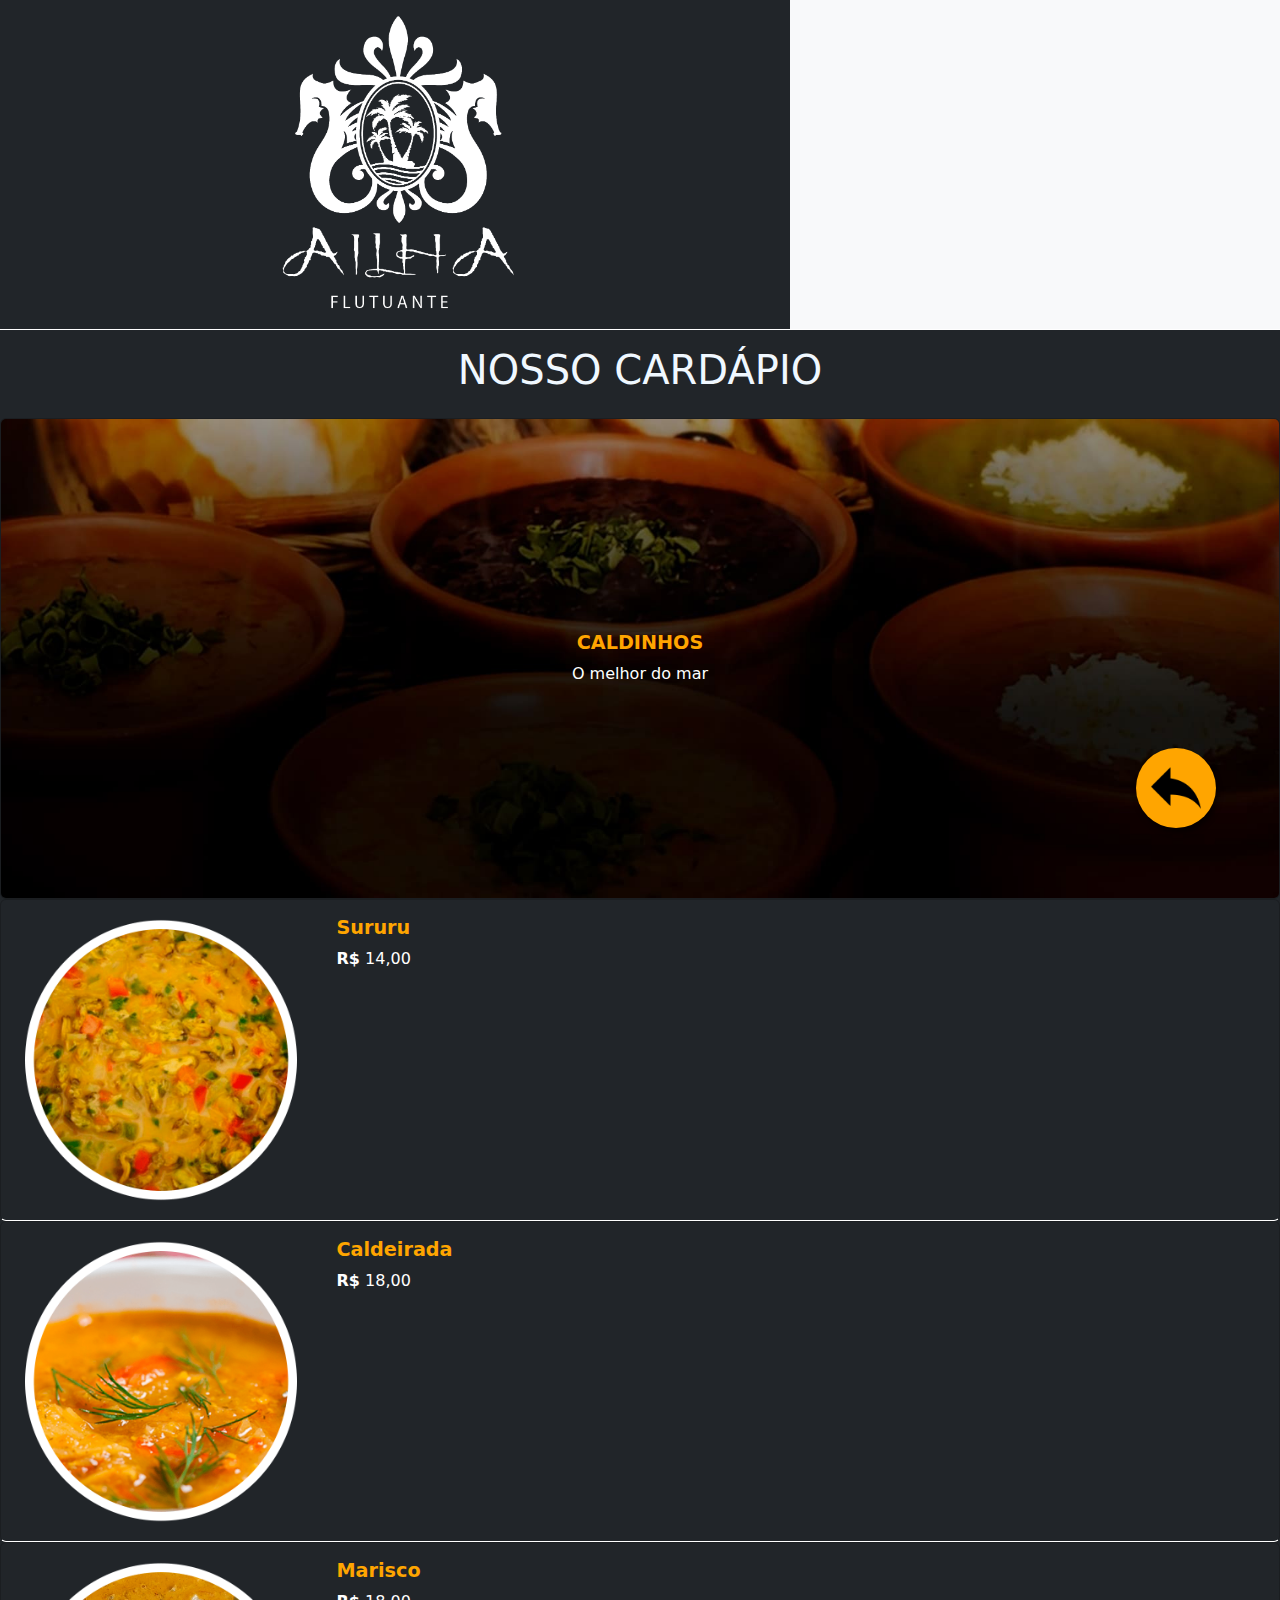
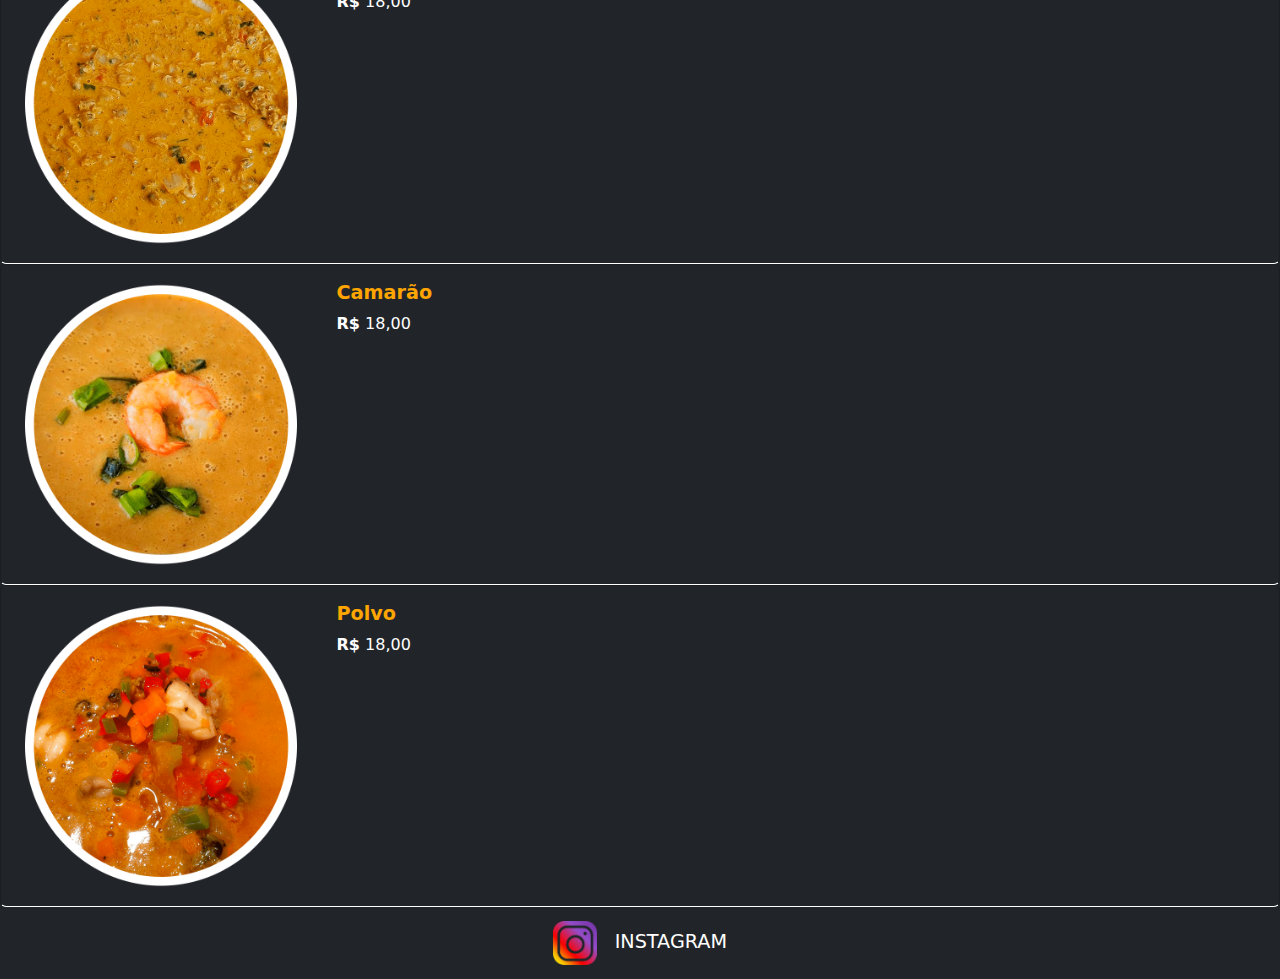
<file: caldinhos.html>
<!DOCTYPE html>
<html lang="en">
<head>
    <meta name="robots" content="noindex">
    <meta charset="UTF-8">
    <meta http-equiv="X-UA-Compatible" content="IE=edge">
    <meta name="viewport" content="width=device-width, initial-scale=1.0">
    <title>CARDÁPIO - ILHA FLUTUANTE</title>
    
    <script src="bootstrap/js/bootstrap.min.js"></script>
    <link rel="stylesheet" type="text/css" href="bootstrap/css/bootstrap.min.css" />
    <link rel="stylesheet" type="text/css" href="css/style.css" />
</head>
<body class="bg-dark">
    <nav class="navbar bg-light p-0 nav-person">
        <div class="bg-dark container-logo">
            <img class="imagem-logo" src="img/logo.png" alt="Nosso Logotipo">
        </div>
    </nav>
    <h1 class="title-cardapio p-3">
        NOSSO CARDÁPIO
    </h1>
    <section class="list-cardapio">
      <div class="card text-bg-dark">
        <img src="img/caldinhos.jpg" class="card-img" alt="...">
        <div class="card-img-overlay card-box">
          <h5 class="card-title title-card">CALDINHOS</h5>
          <p class="card-text">O melhor do mar</p>
        </div>
      </div>

        <!--Lista de Itens-->
        <div class="card  bg-dark" style="max-width: 100%; border-bottom: 1px solid white;">
            <div class="row g-0">
              <div class="col-md-4 p-2" style="width: 25%; display: flex; justify-content: center; align-items: center;">
                <img src="img/elipse_caldinhosururu.png" class="img-fluid rounded-start" alt="Imagem Camarão ao Alho e Óleo">
              </div>
              <div class="col-md-8" style="width: 70%;">
                <div class="card-body">
                  <h5 class="card-title title-card">Sururu</h5>
                  <p class="card-text text-bg-dark"><strong>R$</strong> 14,00</p>
                  
                </div>
              </div>
            </div>
        </div>
        <!--Fim Item-->
        <div class="card  bg-dark" style="max-width: 100%; border-bottom: 1px solid white;">
            <div class="row g-0">
              <div class="col-md-4 p-2" style="width: 25%; display: flex; justify-content: center; align-items: center;">
                <img src="img/elipse_caldinhocaldeirada.png" class="img-fluid rounded-start" alt="Imagem Camarão ao Alho e Óleo">
              </div>
              <div class="col-md-8" style="width: 70%;">
                <div class="card-body">
                  <h5 class="card-title title-card">Caldeirada</h5>
                  <p class="card-text text-bg-dark"><strong>R$</strong> 18,00</p>
                  
                </div>
              </div>
            </div>
        </div>
        <!--Fim Item-->
        <div class="card  bg-dark" style="max-width: 100%; border-bottom: 1px solid white;">
            <div class="row g-0">
              <div class="col-md-4 p-2" style="width: 25%; display: flex; justify-content: center; align-items: center;">
                <img src="img/elipse_caldinhomarisco.png" class="img-fluid rounded-start" alt="Imagem Camarão ao Alho e Óleo">
              </div>
              <div class="col-md-8" style="width: 70%;">
                <div class="card-body">
                  <h5 class="card-title title-card">Marisco</h5>
                  <p class="card-text text-bg-dark"><strong>R$</strong> 18,00</p>
                  
                </div>
              </div>
            </div>
        </div>
        <!--Fim Item-->
        <div class="card  bg-dark" style="max-width: 100%; border-bottom: 1px solid white;">
            <div class="row g-0">
              <div class="col-md-4 p-2" style="width: 25%; display: flex; justify-content: center; align-items: center;">
                <img src="img/elipse_caldinhocamarao.png" class="img-fluid rounded-start" alt="Imagem Camarão ao Alho e Óleo">
              </div>
              <div class="col-md-8" style="width: 70%;">
                <div class="card-body">
                  <h5 class="card-title title-card">Camarão</h5>
                  <p class="card-text text-bg-dark"><strong>R$</strong> 18,00</p>
                  
                </div>
              </div>
            </div>
        </div>
        <!--Fim Item-->
        <div class="card  bg-dark" style="max-width: 100%; border-bottom: 1px solid white;">
            <div class="row g-0">
              <div class="col-md-4 p-2" style="width: 25%; display: flex; justify-content: center; align-items: center;">
                <img src="img/elipse_caldinhopolvo.png" class="img-fluid rounded-start" alt="Imagem Camarão ao Alho e Óleo">
              </div>
              <div class="col-md-8" style="width: 70%;">
                <div class="card-body">
                  <h5 class="card-title title-card">Polvo</h5>
                  <p class="card-text text-bg-dark"><strong>R$</strong> 18,00</p>
                  
                </div>
              </div>
            </div>
        </div>
        <!--Fim Item-->

        <a href="index.html" class="btn-voltar"><img src="img/icon-voltar.png" alt="Voltar"></a>
        
    </section>
    <footer class="footer-sociais">
        <a href="https://www.instagram.com/ailhaflutuante/"><img class="icon-footer" src="img/Instagram-Icon.png.webp">INSTAGRAM</a>
    </footer>

    
</body>
</html>
</file>
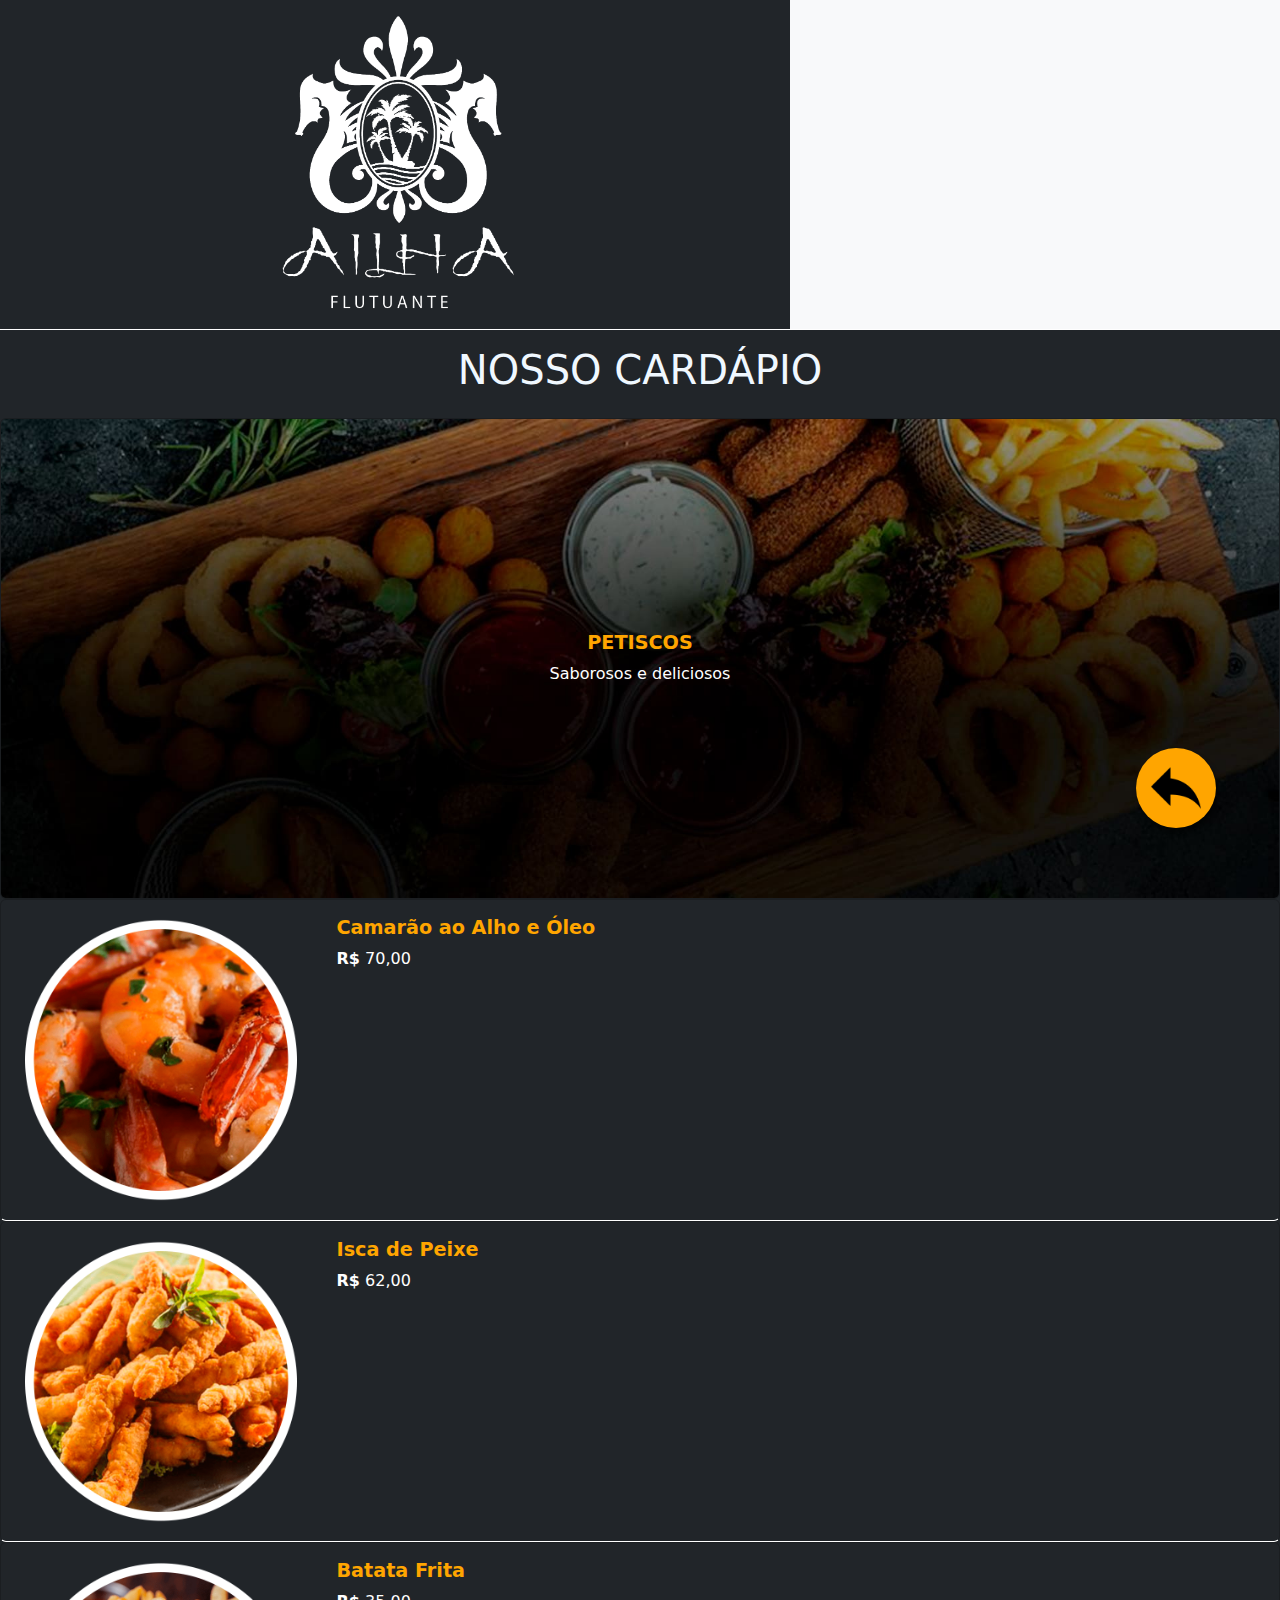
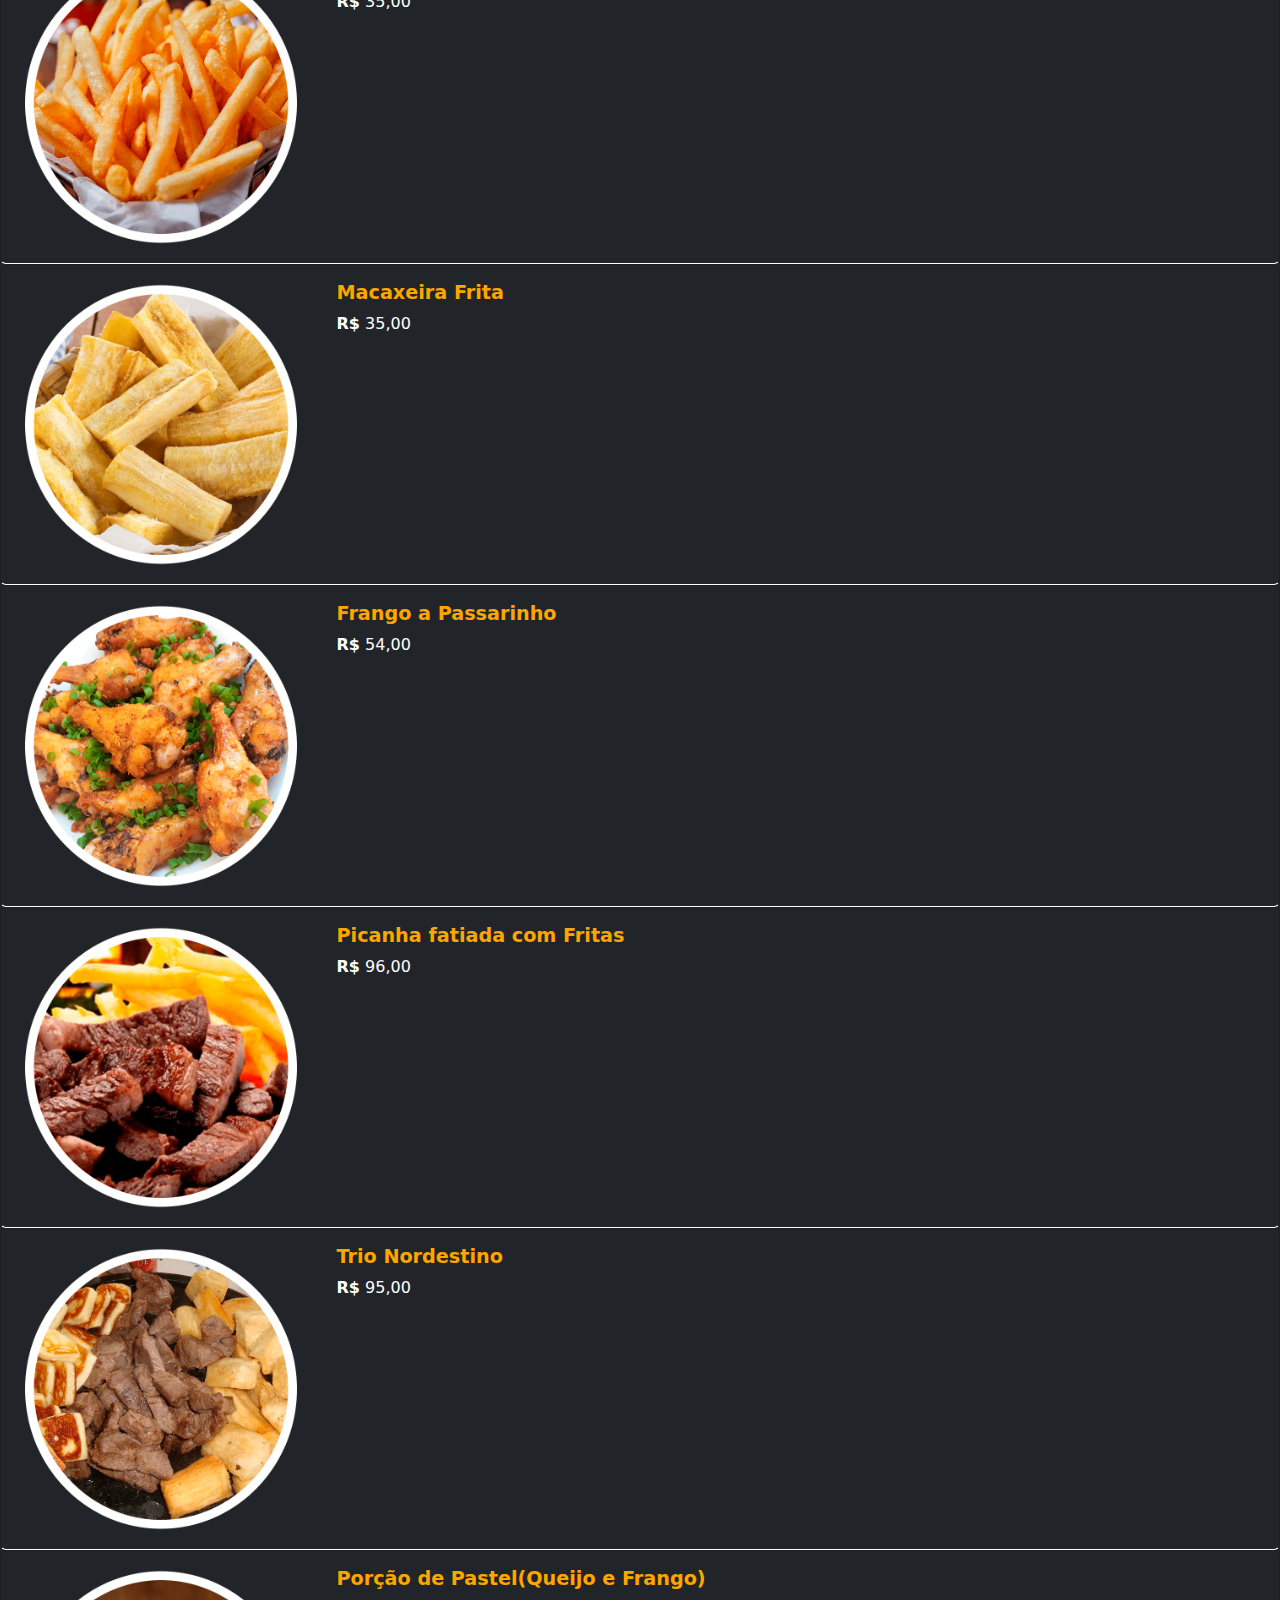
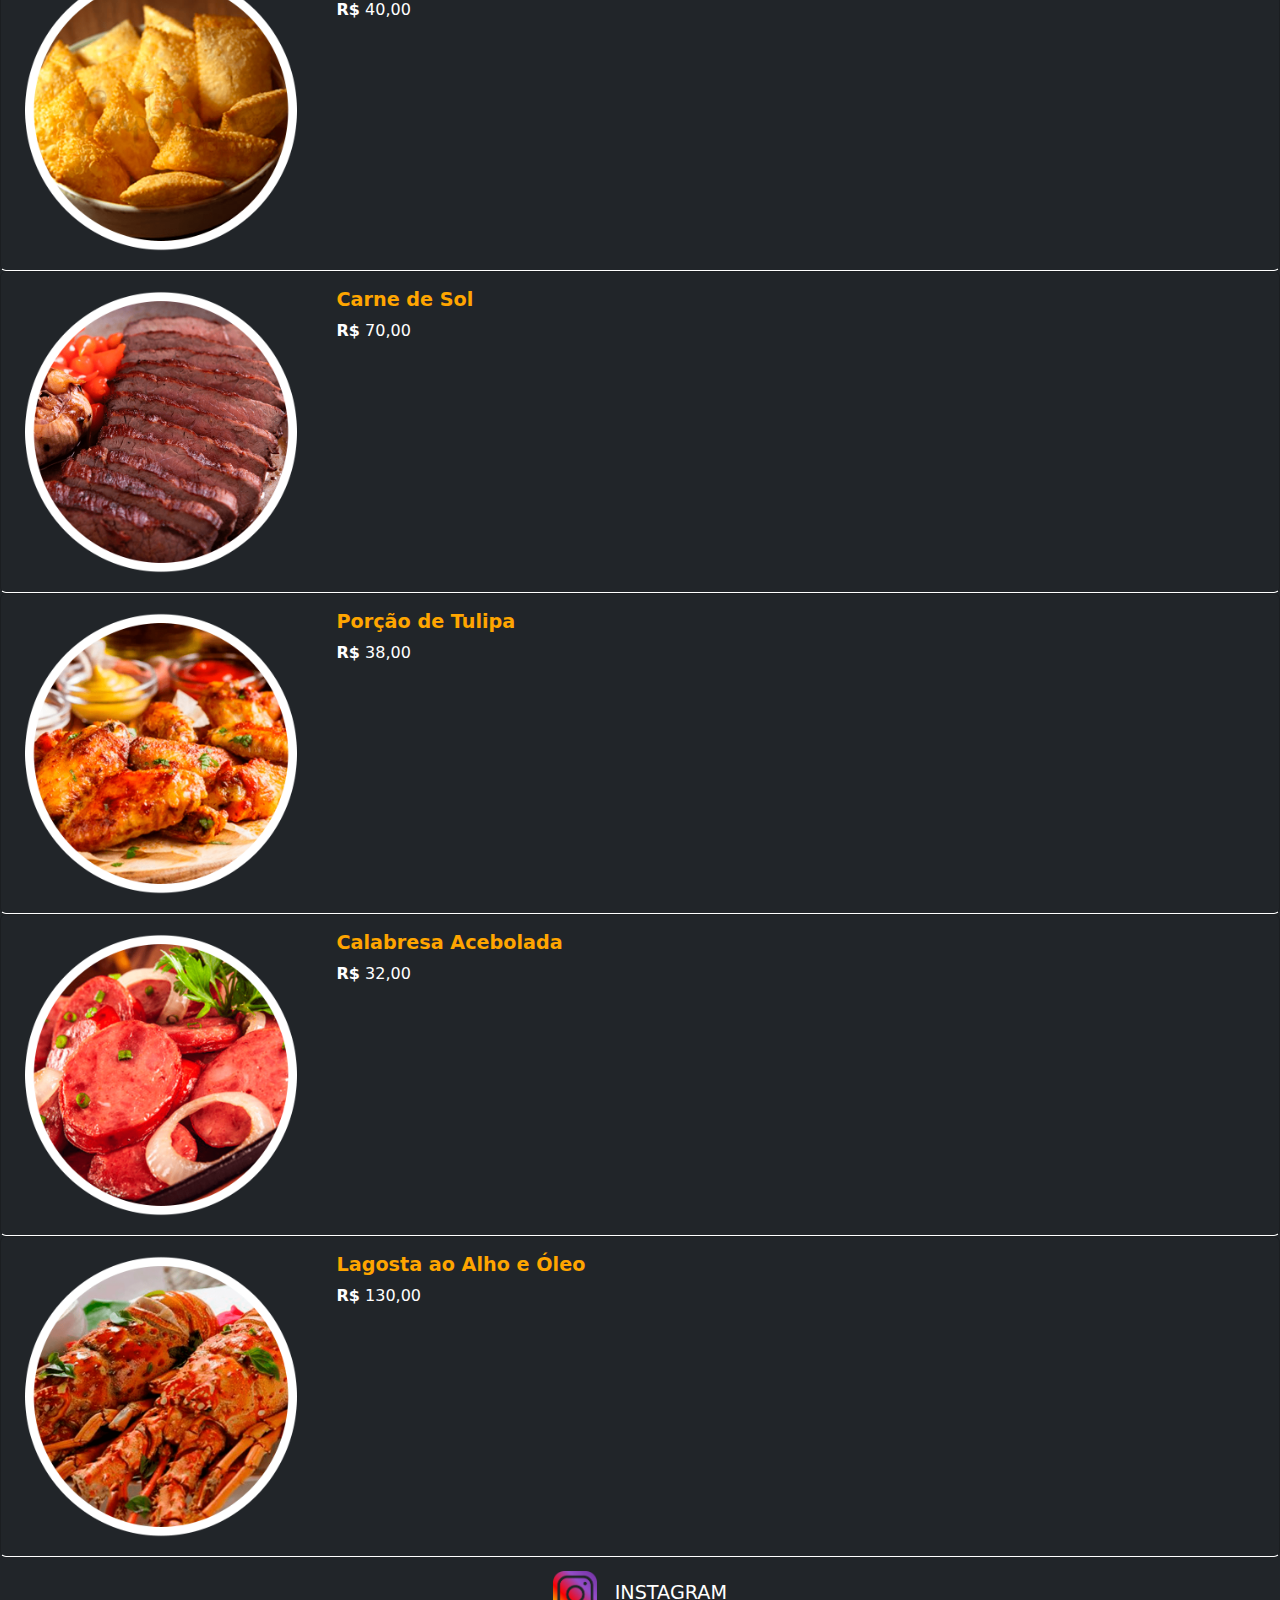
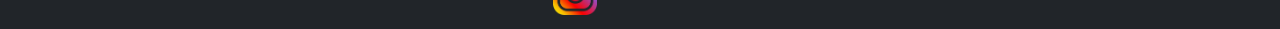
<file: petiscos.html>
<!DOCTYPE html>
<html lang="en">
<head>
    <meta name="robots" content="noindex">
    <meta charset="UTF-8">
    <meta http-equiv="X-UA-Compatible" content="IE=edge">
    <meta name="viewport" content="width=device-width, initial-scale=1.0">
    <title>CARDÁPIO - ILHA FLUTUANTE</title>
    
    <script src="bootstrap/js/bootstrap.min.js"></script>
    <link rel="stylesheet" type="text/css" href="bootstrap/css/bootstrap.min.css" />
    <link rel="stylesheet" type="text/css" href="css/style.css" />
</head>
<body class="bg-dark">
    <nav class="navbar bg-light p-0 nav-person">
        <div class="bg-dark container-logo">
            <img class="imagem-logo" src="img/logo.png" alt="Nosso Logotipo">
        </div>
    </nav>
    <h1 class="title-cardapio p-3">
        NOSSO CARDÁPIO
    </h1>
    <section class="list-cardapio">
        <div class="card text-bg-dark">
            <img src="img/petiscos.jpg" class="card-img" alt="Cartão Imagem Petiscos">
            <div class="card-img-overlay card-box">
              <h5 class="card-title title-card">PETISCOS</h5>
              <p class="card-text">Saborosos e deliciosos</p>
            </div>
        </div>

        <!--Lista de Itens-->
        <div class="card  bg-dark" style="max-width: 100%; border-bottom: 1px solid white;">
            <div class="row g-0">
              <div class="col-md-4 p-2" style="width: 25%; display: flex; justify-content: center; align-items: center;">
                <img src="img/elipse_camarao.png" class="img-fluid rounded-start" alt="Imagem Camarão ao Alho e Óleo">
              </div>
              <div class="col-md-8" style="width: 70%;">
                <div class="card-body">
                  <h5 class="card-title title-card">Camarão ao Alho e Óleo</h5>
                  <p class="card-text text-bg-dark"><strong>R$</strong> 70,00</p>
                  
                </div>
              </div>
            </div>
        </div>
        <!--Fim Item-->
        <div class="card  bg-dark" style="max-width: 100%; border-bottom: 1px solid white;">
            <div class="row g-0">
              <div class="col-md-4 p-2" style="width: 25%; display: flex; justify-content: center; align-items: center;">
                <img src="img/elipse_isca de peixe.png" class="img-fluid rounded-start" alt="Imagem Camarão ao Alho e Óleo">
              </div>
              <div class="col-md-8" style="width: 70%;">
                <div class="card-body">
                  <h5 class="card-title title-card">Isca de Peixe</h5>
                  <p class="card-text text-bg-dark"><strong>R$</strong> 62,00</p>
                  
                </div>
              </div>
            </div>
        </div>
        <!--Fim Item-->
        <div class="card  bg-dark" style="max-width: 100%; border-bottom: 1px solid white;">
            <div class="row g-0">
              <div class="col-md-4 p-2" style="width: 25%; display: flex; justify-content: center; align-items: center;">
                <img src="img/elipse_batatafrita.png" class="img-fluid rounded-start" alt="Imagem Camarão ao Alho e Óleo">
              </div>
              <div class="col-md-8" style="width: 70%;">
                <div class="card-body">
                  <h5 class="card-title title-card">Batata Frita</h5>
                  <p class="card-text text-bg-dark"><strong>R$</strong> 35,00</p>
                  
                </div>
              </div>
            </div>
        </div>
        <!--Fim Item-->
        <div class="card  bg-dark" style="max-width: 100%; border-bottom: 1px solid white;">
            <div class="row g-0">
              <div class="col-md-4 p-2" style="width: 25%; display: flex; justify-content: center; align-items: center;">
                <img src="img/elipse_macaxeirafrita.png" class="img-fluid rounded-start" alt="Imagem Camarão ao Alho e Óleo">
              </div>
              <div class="col-md-8" style="width: 70%;">
                <div class="card-body">
                  <h5 class="card-title title-card">Macaxeira Frita</h5>
                  <p class="card-text text-bg-dark"><strong>R$</strong> 35,00</p>
                  
                </div>
              </div>
            </div>
        </div>
        <!--Fim Item-->
        <div class="card  bg-dark" style="max-width: 100%; border-bottom: 1px solid white;">
            <div class="row g-0">
              <div class="col-md-4 p-2" style="width: 25%; display: flex; justify-content: center; align-items: center;">
                <img src="img/elipse_frangoapassarinho.png" class="img-fluid rounded-start" alt="Imagem Camarão ao Alho e Óleo">
              </div>
              <div class="col-md-8" style="width: 70%;">
                <div class="card-body">
                  <h5 class="card-title title-card">Frango a Passarinho</h5>
                  <p class="card-text text-bg-dark"><strong>R$</strong> 54,00</p>
                  
                </div>
              </div>
            </div>
        </div>
        <!--Fim Item-->
        <div class="card  bg-dark" style="max-width: 100%; border-bottom: 1px solid white;">
            <div class="row g-0">
              <div class="col-md-4 p-2" style="width: 25%; display: flex; justify-content: center; align-items: center;">
                <img src="img/elipse_picanha com fritas.png" class="img-fluid rounded-start" alt="Imagem Camarão ao Alho e Óleo">
              </div>
              <div class="col-md-8" style="width: 70%;">
                <div class="card-body">
                  <h5 class="card-title title-card">Picanha fatiada com Fritas</h5>
                  <p class="card-text text-bg-dark"><strong>R$</strong> 96,00</p>
                  
                </div>
              </div>
            </div>
        </div>
        <!--Fim Item-->
        <div class="card  bg-dark" style="max-width: 100%; border-bottom: 1px solid white;">
            <div class="row g-0">
              <div class="col-md-4 p-2" style="width: 25%; display: flex; justify-content: center; align-items: center;">
                <img src="img/elipse_trionordestino.png" class="img-fluid rounded-start" alt="Imagem Camarão ao Alho e Óleo">
              </div>
              <div class="col-md-8" style="width: 70%;">
                <div class="card-body">
                  <h5 class="card-title title-card">Trio Nordestino</h5>
                  <p class="card-text text-bg-dark"><strong>R$</strong> 95,00</p>
                  
                </div>
              </div>
            </div>
        </div>
        <!--Fim Item-->
        <div class="card  bg-dark" style="max-width: 100%; border-bottom: 1px solid white;">
            <div class="row g-0">
              <div class="col-md-4 p-2" style="width: 25%; display: flex; justify-content: center; align-items: center;">
                <img src="img/elipse_pastel.png" class="img-fluid rounded-start" alt="Imagem Camarão ao Alho e Óleo">
              </div>
              <div class="col-md-8" style="width: 70%;">
                <div class="card-body">
                  <h5 class="card-title title-card">Porção de Pastel(Queijo e Frango)</h5>
                  <p class="card-text text-bg-dark"><strong>R$</strong> 40,00</p>
                  
                </div>
              </div>
            </div>
        </div>
        <!--Fim Item-->
        <div class="card  bg-dark" style="max-width: 100%; border-bottom: 1px solid white;">
            <div class="row g-0">
              <div class="col-md-4 p-2" style="width: 25%; display: flex; justify-content: center; align-items: center;">
                <img src="img/elipse_carnedesol.png" class="img-fluid rounded-start" alt="Imagem Camarão ao Alho e Óleo">
              </div>
              <div class="col-md-8" style="width: 70%;">
                <div class="card-body">
                  <h5 class="card-title title-card">Carne de Sol</h5>
                  <p class="card-text text-bg-dark"><strong>R$</strong> 70,00</p>
                  
                </div>
              </div>
            </div>
        </div>
        <!--Fim Item-->
        <div class="card  bg-dark" style="max-width: 100%; border-bottom: 1px solid white;">
            <div class="row g-0">
              <div class="col-md-4 p-2" style="width: 25%; display: flex; justify-content: center; align-items: center;">
                <img src="img/elipse_tulipa.png" class="img-fluid rounded-start" alt="Imagem Camarão ao Alho e Óleo">
              </div>
              <div class="col-md-8" style="width: 70%;">
                <div class="card-body">
                  <h5 class="card-title title-card">Porção de Tulipa</h5>
                  <p class="card-text text-bg-dark"><strong>R$</strong> 38,00</p>
                  
                </div>
              </div>
            </div>
        </div>
        <!--Fim Item-->
        <div class="card  bg-dark" style="max-width: 100%; border-bottom: 1px solid white;">
            <div class="row g-0">
              <div class="col-md-4 p-2" style="width: 25%; display: flex; justify-content: center; align-items: center;">
                <img src="img/elipse_calabresa.png" class="img-fluid rounded-start" alt="Imagem Camarão ao Alho e Óleo">
              </div>
              <div class="col-md-8" style="width: 70%;">
                <div class="card-body">
                  <h5 class="card-title title-card">Calabresa Acebolada</h5>
                  <p class="card-text text-bg-dark"><strong>R$</strong> 32,00</p>
                  
                </div>
              </div>
            </div>
        </div>
        <!--Fim Item-->
        <div class="card  bg-dark" style="max-width: 100%; border-bottom: 1px solid white;">
            <div class="row g-0">
              <div class="col-md-4 p-2" style="width: 25%; display: flex; justify-content: center; align-items: center;">
                <img src="img/elipse_lagosta.png" class="img-fluid rounded-start" alt="Imagem Camarão ao Alho e Óleo">
              </div>
              <div class="col-md-8" style="width: 70%;">
                <div class="card-body">
                  <h5 class="card-title title-card">Lagosta ao Alho e Óleo</h5>
                  <p class="card-text text-bg-dark"><strong>R$</strong> 130,00</p>
                  
                </div>
              </div>
            </div>
        </div>
        <!--Fim Item-->

        <a href="index.html" class="btn-voltar"><img src="img/icon-voltar.png" alt="Voltar"></a>
        
    </section>
    <footer class="footer-sociais">
        <a href="https://www.instagram.com/ailhaflutuante/"><img class="icon-footer" src="img/Instagram-Icon.png.webp">INSTAGRAM</a>
    </footer>

    
</body>
</html>
</file>
<file: css/style.css>
body{
    margin: 0;
    padding: 0;
}
.nav-person{
    border-bottom: 1px solid white;
}
.imagem-logo{
    width: 30%;
    padding: 2% 0 2% 0;
}

.container-logo{
    display: flex;
    justify-content: center;
    align-items: center;
    align-content: center;
}
.title-cardapio{
    text-align: center;
    color: aliceblue;
}
.card-box{
    text-align: center;
    display: flex;
    flex-direction: column;
    justify-content: center;
}
.title-card{
    color: orange;
    font-weight: 700;font-size: 1.2rem;
}
.footer-sociais{
    text-align: center;
    font-size: 1.2rem;
    padding: 2% 0 2% 0;
    display: flex;
    justify-content: center;
    align-items: center;
    padding: 0;
    margin: 0;
    height: 8vh;
}
.icon-footer{
    width: 5%;
    height: 5%;
    margin-right: 2%;
}
a{text-decoration: none;
    color: white;
    display: flex;
    justify-content: center;
    align-items: center;}

    .btn-voltar{
        width: 80px;
        height: 80px;
        display: flex;
        flex-direction: column;
        justify-content: center;
        align-items: center;
        background-color: orange;
        border-radius: 100%;
        padding: 15px;
        position: fixed;
        bottom: 8%;
        right: 5%;
        box-shadow: 2px 5px 5px rgba(0, 0, 0, 0.534);
    }
    .btn-voltar img{
        width: 100%;
    }
</file>
